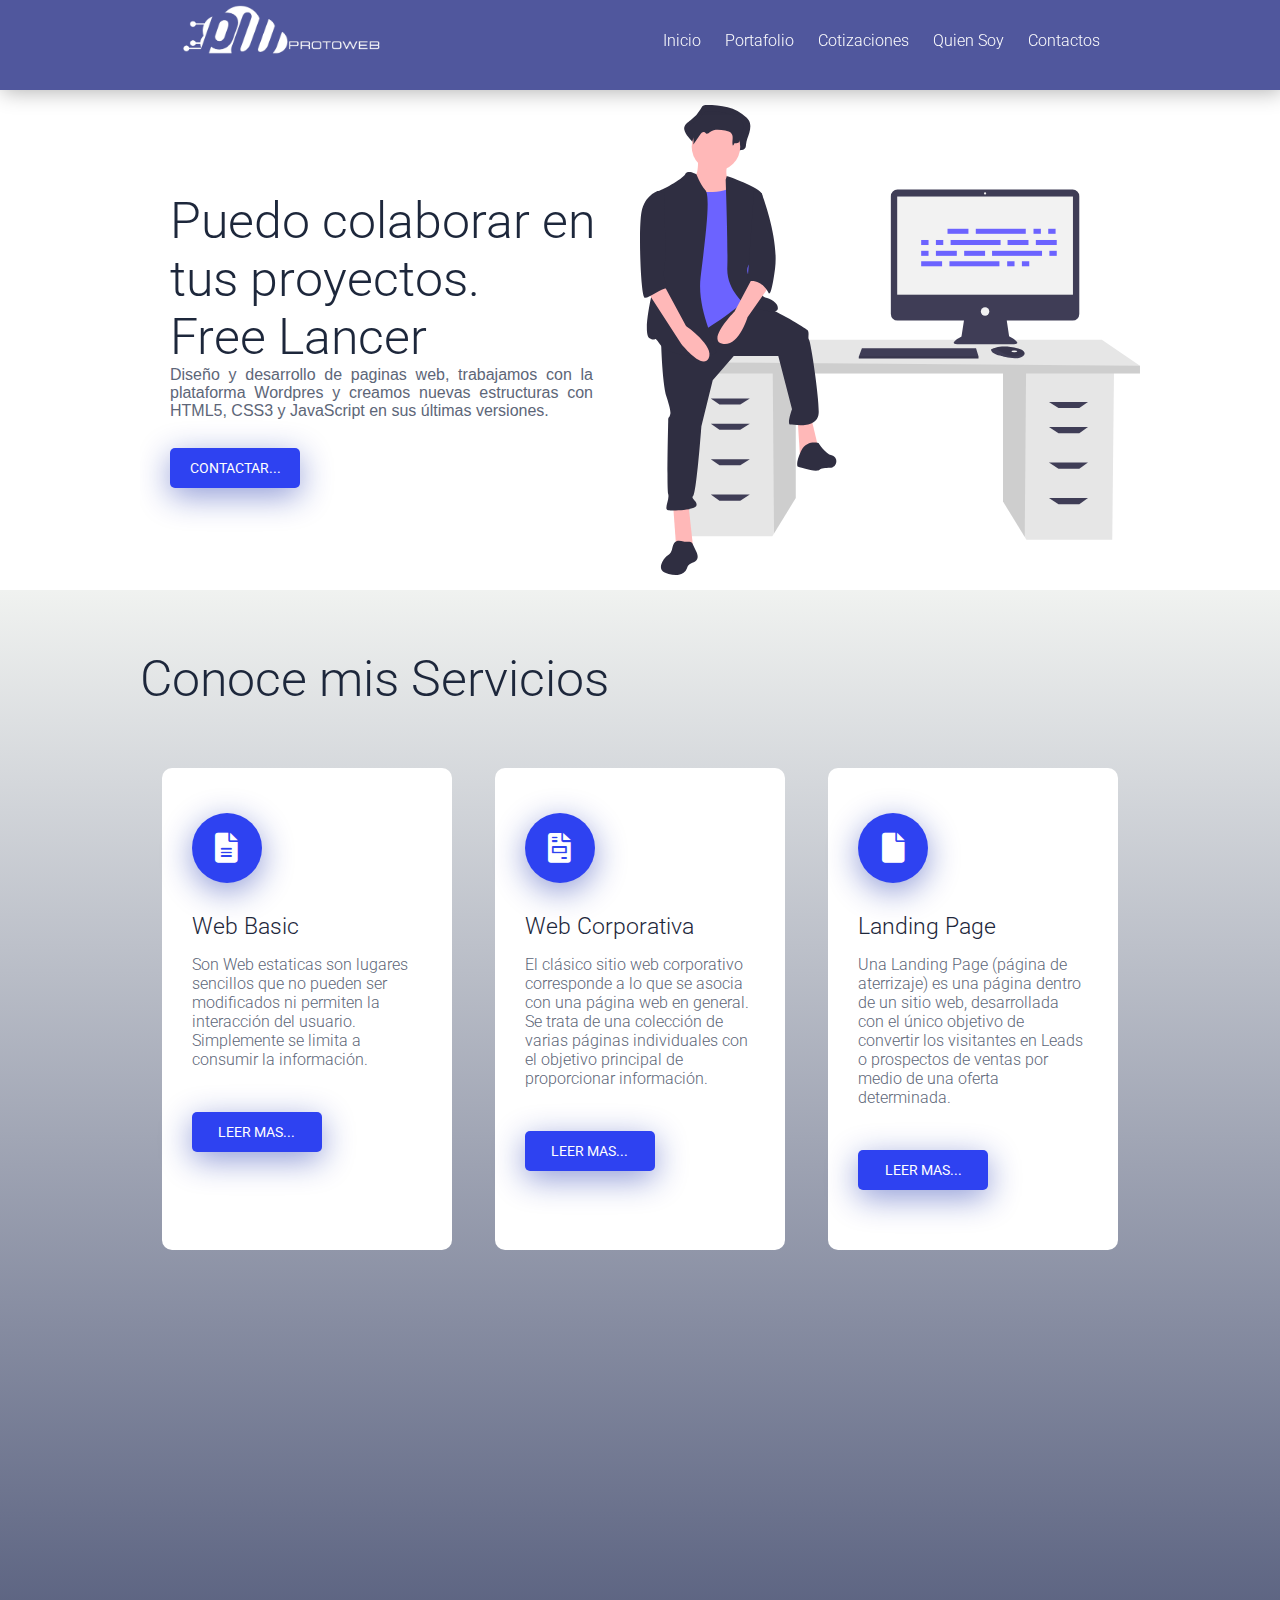
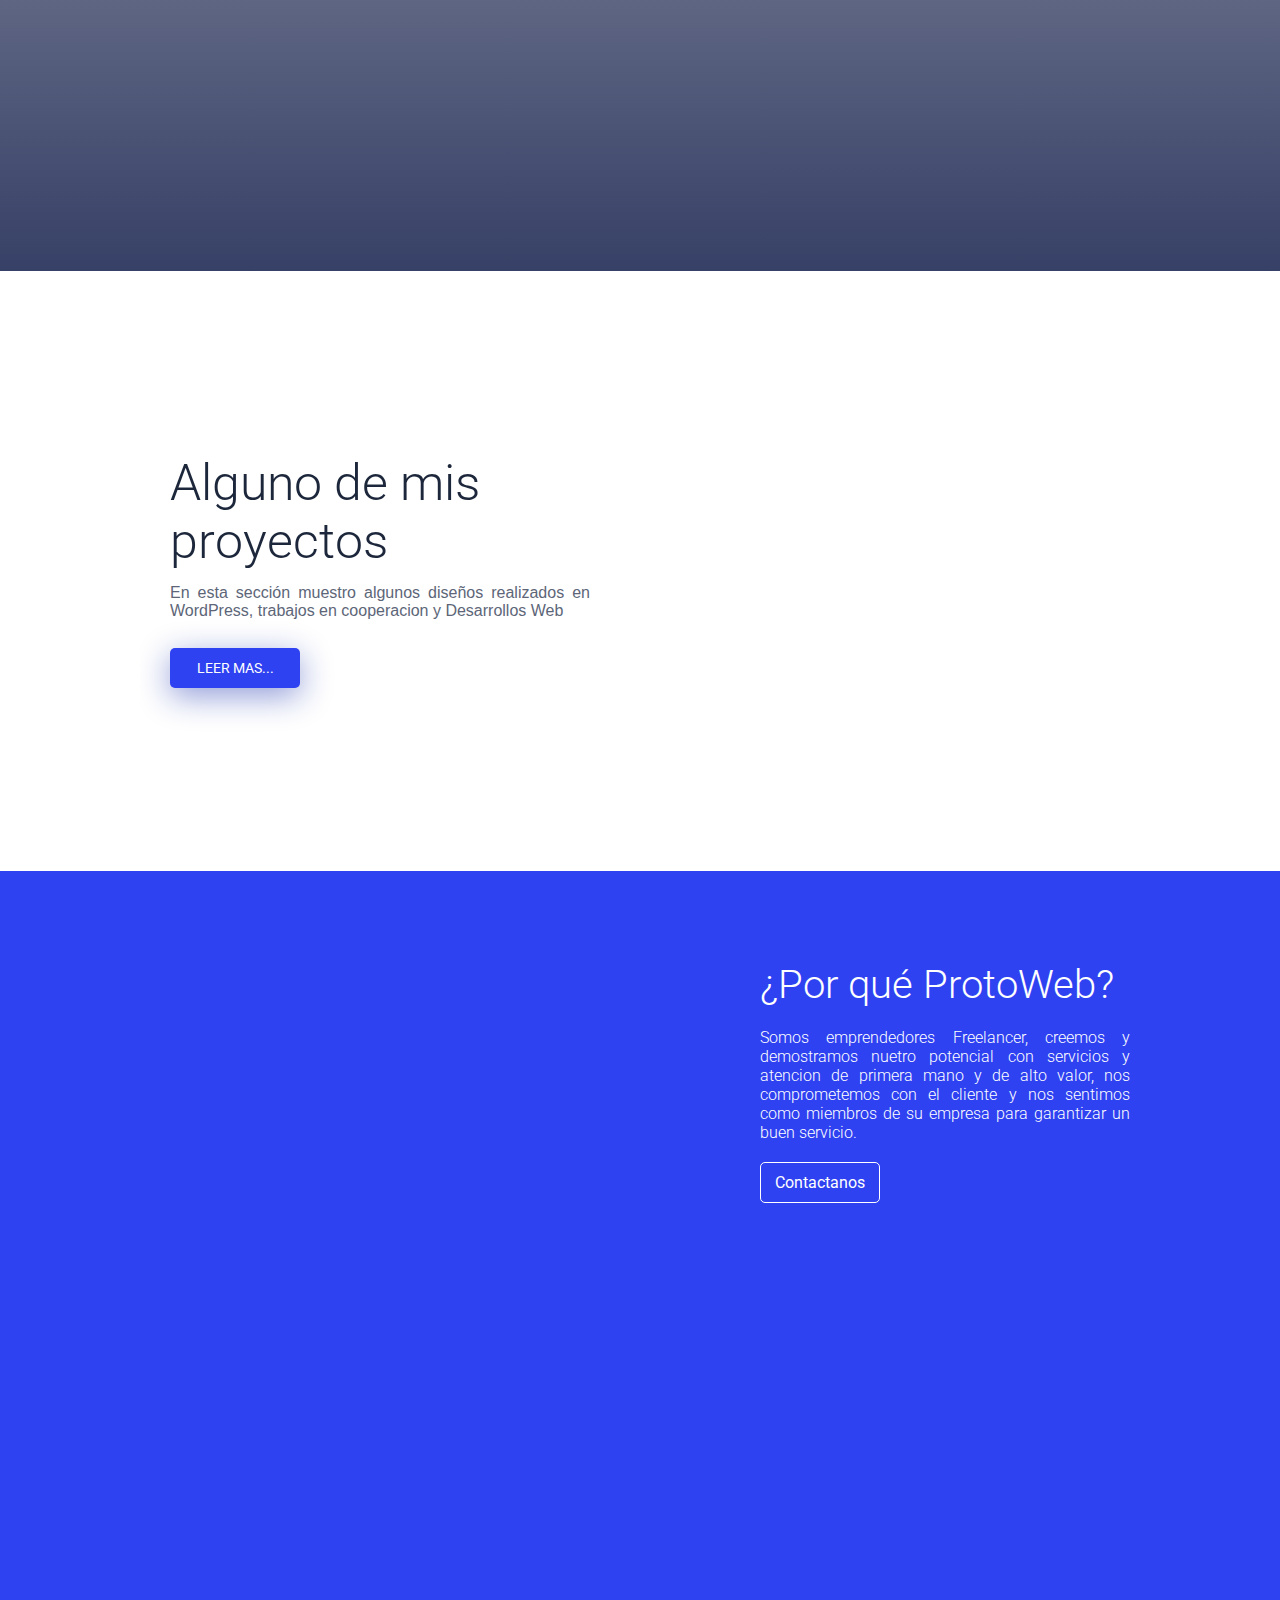
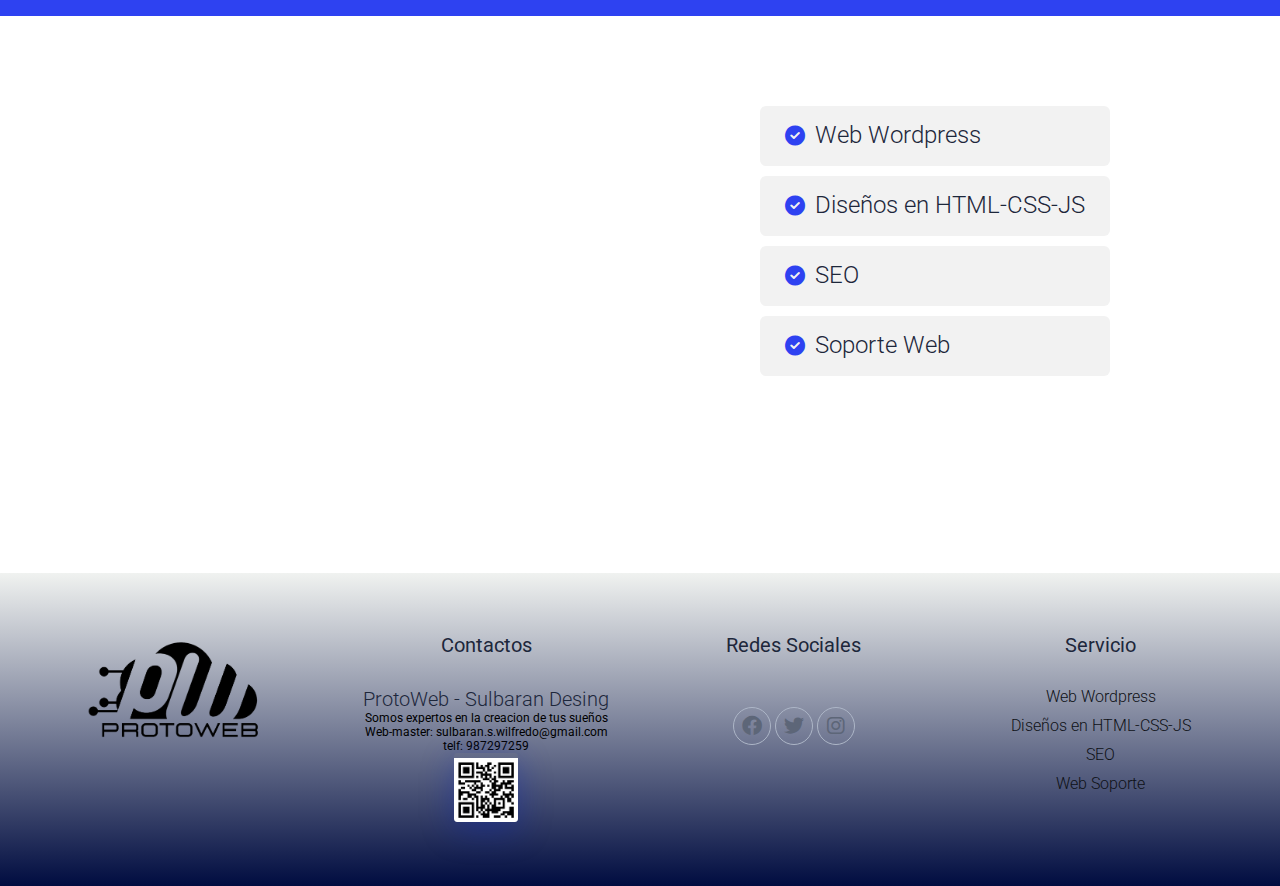
<file: index.html>
<!DOCTYPE html>
<html lang="es">
<head>
    <meta charset="UTF-8">
    <meta http-equiv="X-UA-Compatible" content="IE=edge">
    <meta name="viewport" content="width=device-width, initial-scale=1.0">
    <link rel="stylesheet" href="css/stylos.css">
    <link rel="preconnect" href="https://fonts.googleapis.com">
    <link rel="preconnect" href="https://fonts.gstatic.com" crossorigin>
    <link href="https://fonts.googleapis.com/css2?family=Open+Sans:wght@300;400;700&family=Roboto:wght@100;300;400;700&display=swap" rel="stylesheet">
    <link rel="stylesheet" href="https://cdnjs.cloudflare.com/ajax/libs/font-awesome/6.0.0-beta2/css/all.min.css">
    <link href="https://unpkg.com/aos@2.3.1/dist/aos.css" rel="stylesheet">
    <link rel="shortcut icon" href="img/logo-0.png" type="image/x-icon">
    <title>Sulbaran-Desig</title>
</head>
<body>
<header>
    <nav>
        <section class="contenedor nav">
            <div class="logo">
                <img src="img/Logo-menu.png" alt="">
            </div>
            <div class="enlaces-header">
                <a href="index.html">Inicio</a>
                <a href="Portafolio.html">Portafolio</a>
                <a href="Cotizaciones.html">Cotizaciones</a>
                <a href="Quiensoy.html">Quien Soy</a>
                <a href="Contacto.html">Contactos</a>
             </div>
             <div class="hamburguesa">
                 <img src="img/menu.svg" alt="">
             </div>
        </section>
    </nav>
    <div class="contenedor">
        <section class="contenido-header">
            <section class="texto-header">
                <h1>Puedo colaborar en tus proyectos. <br>Free Lancer </h1>
                <p>Diseño y desarrollo de paginas web, trabajamos con la plataforma Wordpres y creamos nuevas estructuras con HTML5, CSS3 y JavaScript en sus últimas versiones.</p>
                <a href="https://wa.link/ud7v7k " target="_blank" >Contactar...</a>
            </section>
            <img src="img/freelancer.svg" alt="" >
        </section>
    </div>
</header>
<section class="about-service">
    <div class="contenedor1">
        <h2 class="titulo">Conoce mis Servicios</h2>
        <div class="contenedor-articulo">
            <div class="articulo"  data-aos="zoom-in-right" data-aos-duration="3000">
                <i class="fas fa-file-alt"></i>
                <h3>Web Basic</h3>
                <p>Son Web estaticas son lugares sencillos que no pueden ser modificados ni permiten la interacción del usuario. Simplemente se limita a consumir la información.</p>
                <a href="cotizaciones.html #basic" target="_blank">Leer mas...</a>
            </div>
            <div class="articulo"  data-aos="zoom-in-right" data-aos-duration="3000">
                <i class="fas fa-file-invoice"></i>
                <h3>Web Corporativa</h3>
                <p>El clásico sitio web corporativo corresponde a lo que se asocia con una página web en general. Se trata de una colección de varias páginas individuales con el objetivo principal de proporcionar información.</p>
                <a href="cotizaciones.html #corporativa" target="_blank">Leer mas...</a>
            </div>
            <div class="articulo"  data-aos="zoom-in-right" data-aos-duration="3000">
                <i class="fas fa-file"></i>
                <h3>Landing Page</h3>
                <p>Una Landing Page (página de aterrizaje) es una página dentro de un sitio web, desarrollada con el único objetivo de convertir los visitantes en Leads o prospectos de ventas por medio de una oferta determinada.</p>
                <a href="cotizaciones.html #landing" target="_blank">Leer mas...</a>
            </div>
            <div class="articulo"  data-aos="zoom-in-right" data-aos-duration="3000">
                <i class="fas fa-store"></i>
                <h3>Web Ecommerce</h3>
                <p>Es el intercambio de productos o servicios usando redes computacionales, específicamente Internet, mediante el desarrollo de tiendas On-line.</p>
                <a href="cotizaciones.html #tienda" target="_blank">Leer mas...</a>
            </div>
            <div class="articulo"  data-aos="zoom-in-right" data-aos-duration="3000">
                <i class="fas fa-cogs"></i>
                <h3>Soporte Web</h3>
                <p>En nuestros planes de mantenimiento te ofrecemos la posibilidad de labor de actualizaciones de contenidos, actualizaciones de seguridad, cambios de las imágenes, publicar noticias, crear enlaces, cambiar los datos de contacto, etc.</p>
                <a href="cotizaciones.html #soporte" target="_blank">Leer mas...</a>
            </div>
            <div class="articulo" data-aos="zoom-in-right" data-aos-duration="3000" >
                <i class="fas fa-chart-line"></i>
                <h3>SEO</h3>
                <p>Desarrollamos estrategias de optimización de posicionamiento orgánico (SEO) para aumentar la visibilidad y tráfico de calidad a tu sitio web.</p>
                <a href="cotizaciones.html #seo"target="_blank">Leer mas...</a>
            </div>
        </div>
    </div>
</section>
<section class="questions contenedor">
        <section class="texto-questions">
            <h1>Alguno de mis proyectos</h1>
            <p>En esta sección muestro algunos diseños realizados en WordPress, trabajos en cooperacion y Desarrollos Web </p>
            <a href="Portafolio.html" target="blank">Leer mas...</a>
        </section>
        <img src="img/trabajos.svg" alt="" data-aos="zoom-out-right" data-aos-duration="3000">
 </section>
 <section class="results">
     <div class="contenedor1 conten-results">
         <section class="numbers">
             <div class="number" data-aos="flip-left">
                 <h4>Experiencia</h4>
                 <p>Mas de 2 años diseñando paginas Web con diferentes estructuras para diferentes tipos de negocios.</p>

             </div>
             <div class="number" data-aos="flip-left">
                <h4>Compromiso</h4>
                <p>Nos comprometemos a alcanzar los objetivos de su empresa. Creamos sitios seguros, atractivos y funcionales que permitan al cliente sentir satisfaccion y tranquilidad.</p>

            </div>
            <div class="number" data-aos="flip-left">
                <h4>Soporte</h4>
                <p>Trabajamos con software de última tecnología permitiendo que su pagina este optimizada al momento de su entrega, evitando que se generen errores de compatibilidad y funcionamiento.</p>

            </div>
            <div class="number" data-aos="flip-left">
                <h4>Comunicación</h4>
                <p>Nos mantenemos en contacto con nuestros clientes y generamos filiacion, de manera que el cliente se sienta comodo y pueda solicitar nuestros servicios nuevamente.</p>
            </div>
         </section>
         <section class="results-text">
             <h4>¿Por qué ProtoWeb?</h4>
             <p>Somos emprendedores Freelancer, creemos y demostramos nuetro potencial con servicios y atencion de primera mano y de alto valor, nos comprometemos con el cliente y nos sentimos como miembros de su empresa para garantizar un buen servicio.</p>
             <a href="https://wa.link/ud7v7k" target="_blank">Contactanos</a>
         </section>
     </div>
 </section>
 <section class="contenedor1 services">
     <img src="img/servicios1.svg" alt="" data-aos="zoom-out-right" data-aos-duration="3000">
     <div class="box-skills">
        <h4><i class="fas fa-check-circle"></i>Web Wordpress</h4>
        <h4><i class="fas fa-check-circle"></i>Diseños en HTML-CSS-JS</h4>
        <h4><i class="fas fa-check-circle"></i>SEO</h4>
        <h4><i class="fas fa-check-circle"></i>Soporte Web</h4>
        
     </div>
 </section>
 <footer>
     <div class="partfooter">
        <img src="img/logo-protoweb-footer.png" alt="">
     </div>

     

    <div class="partfooter">
        <h4>Contactos</h4>
        <div class="contact-us">
            <h2 class="brand">ProtoWeb - Sulbaran Desing</h2>
            <p>Somos expertos en la creacion de tus sueños</p>
            <p>Web-master: sulbaran.s.wilfredo@gmail.com </p>
            <p>telf: 987297259</p>
            <img src="img/qr.png" alt="">
        </div>
    </div>

    <div class="partfooter">
        <h4>Redes Sociales</h4>
            <div class="social-media">
                <i class="fab fa-facebook"></i>
                <i class="fab fa-twitter"></i>
                <i class="fab fa-instagram"></i>
            </div>
            
    </div>

    <div class="partfooter">
        <h4>Servicio</h4>
        <a href="file:///D:/wilfredo/proyectos%20en%20codigos/proyecto3/Portafolio.html #wordpress">Web Wordpress</a>
        <a href="file:///D:/wilfredo/proyectos%20en%20codigos/proyecto3/Portafolio.html #proyectos">Diseños en HTML-CSS-JS</a>
        <a href="#">SEO</a>
        <a href="#">Web Soporte</a>
    </div>
    
</footer>
    <script src="https://unpkg.com/aos@2.3.1/dist/aos.js"></script>
    <script src="js/main.js"></script>
</body>
</html>
</file>
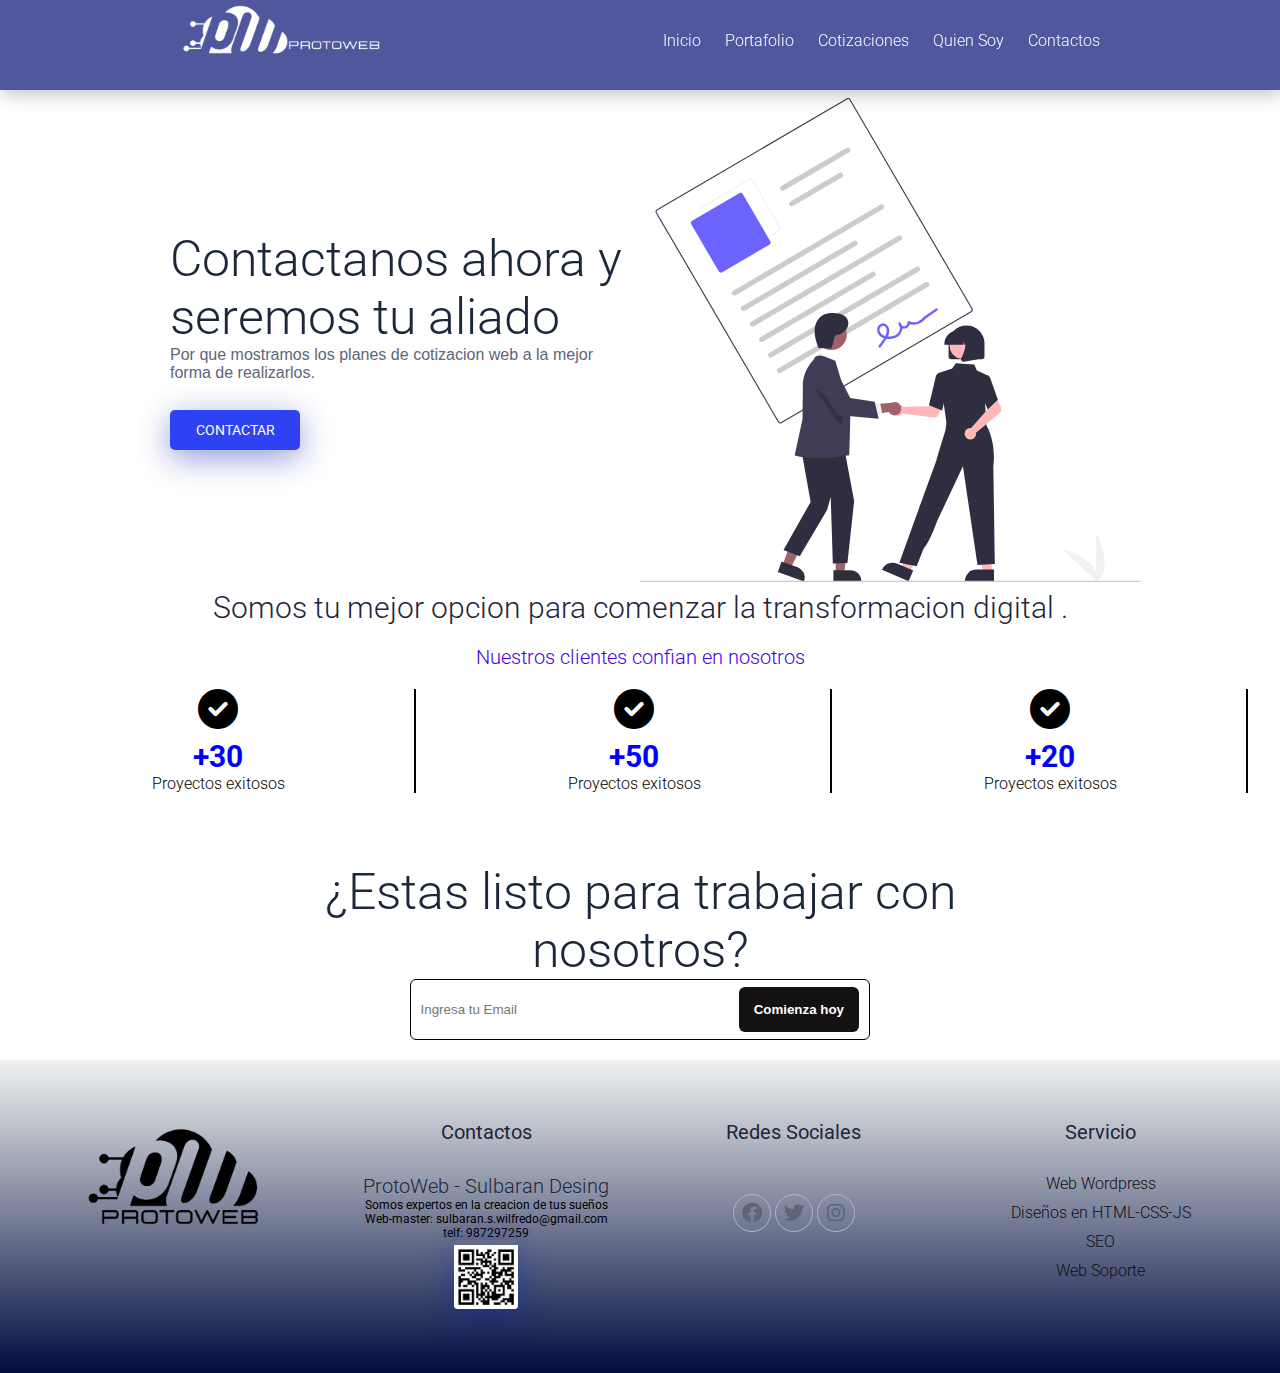
<file: Contacto.html>
<!DOCTYPE html>
<html lang="es">
<head>
    <meta charset="UTF-8">
    <meta http-equiv="X-UA-Compatible" content="IE=edge">
    <meta name="viewport" content="width=device-width, initial-scale=1.0">
    <link rel="stylesheet" href="css/stylos.css">
    <link rel="preconnect" href="https://fonts.googleapis.com">
    <link rel="preconnect" href="https://fonts.gstatic.com" crossorigin>
    <link href="https://fonts.googleapis.com/css2?family=Open+Sans:wght@300;400;700&family=Roboto:wght@100;300;400;700&display=swap" rel="stylesheet">
    <link rel="stylesheet" href="https://cdnjs.cloudflare.com/ajax/libs/font-awesome/6.0.0-beta2/css/all.min.css">
    <link href="https://unpkg.com/aos@2.3.1/dist/aos.css" rel="stylesheet">
    <title>Sulbaran-Desig</title>
</head>
<body>
<header>
    <nav>
        <section class="contenedor nav">
            <div class="logo">
                <img src="img/Logo-menu.png" alt="">
            </div>
            <div class="enlaces-header">
                <a href="index.html">Inicio</a>
                <a href="Portafolio.html">Portafolio</a>
                <a href="Cotizaciones.html">Cotizaciones</a>
                <a href="Quiensoy.html">Quien Soy</a>
                <a href="#">Contactos</a>
             </div>
             <div class="hamburguesa">
                 <img src="img/menu.svg" alt="">
             </div>
        </section>
    </nav>
    <div class="contenedor">
        <section class="contenido-header">
            <section class="texto-header">
                <h1>Contactanos ahora y seremos tu aliado</h1>
                <p>Por que mostramos los planes de cotizacion web a la mejor forma de realizarlos.</p>
                <a href="https://wa.link/ud7v7k " target="_blank">Contactar</a>
            </section>
            <img src="img/contacto.svg" alt="" >
        </section>
    </div>
</header>

<section class="email-contact">
    <h2 class="titulo-contac">Somos tu mejor opcion para comenzar la transformacion digital
    <span class="ponit">.</span></h2>
    <p class="copy_section">Nuestros clientes confian en nosotros</p>

    <div class="check">
        <div class="check_item">
            <i class="fas fa-check-circle" id="check_Icon"></i>
            <div class="check_numbers">
                <p class="check_number">+30</p>
                <p class="check_copy">Proyectos exitosos</p>
            </div>
        </div>
        <div class="check_item">
            <i class="fas fa-check-circle" id="check_Icon"></i>
            <div class="check_numbers">
                <p class="check_number">+50</p>
                <p class="check_copy">Proyectos exitosos</p>
            </div>
        </div>
        <div class="check_item">
            <i class="fas fa-check-circle" id="check_Icon"></i>
            <div class="check_numbers">
                <p class="check_number">+20</p>
                <p class="check_copy">Proyectos exitosos</p>
            </div>
        </div>

      
    </div>
    

    <form class="newletter">
        <h2 class="newletter_titulo">¿Estas listo para trabajar con nosotros?</h2>
        <input type="text" class="newletter_input" placeholder="Ingresa tu Email">
        <input type="submit" class="newletter_submit" value="Comienza hoy">
    </form>

</section>

<footer>
    <div class="partfooter">
       <img src="img/logo-protoweb-footer.png" alt="">
    </div>

    <div class="partfooter">
        <h4>Contactos</h4>
        <div class="contact-us">
            <h2 class="brand">ProtoWeb - Sulbaran Desing</h2>
            <p>Somos expertos en la creacion de tus sueños</p>
            <p>Web-master: sulbaran.s.wilfredo@gmail.com </p>
            <p>telf: 987297259</p>
            <img src="img/qr.png" alt="">
        </div>
    </div>

    <div class="partfooter">
        <h4>Redes Sociales</h4>
            <div class="social-media">
                <i class="fab fa-facebook"></i>
                <i class="fab fa-twitter"></i>
                <i class="fab fa-instagram"></i>
            </div>
            
    </div>


    <div class="partfooter">
        <h4>Servicio</h4>
        <a href="#">Web Wordpress</a>
        <a href="#">Diseños en HTML-CSS-JS</a>
        <a href="#">SEO</a>
        <a href="#">Web Soporte</a>
    </div>
    
</footer>
    <script src="https://unpkg.com/aos@2.3.1/dist/aos.js"></script>
    <script src="js/main.js"></script>
</body>
</html>
</file>
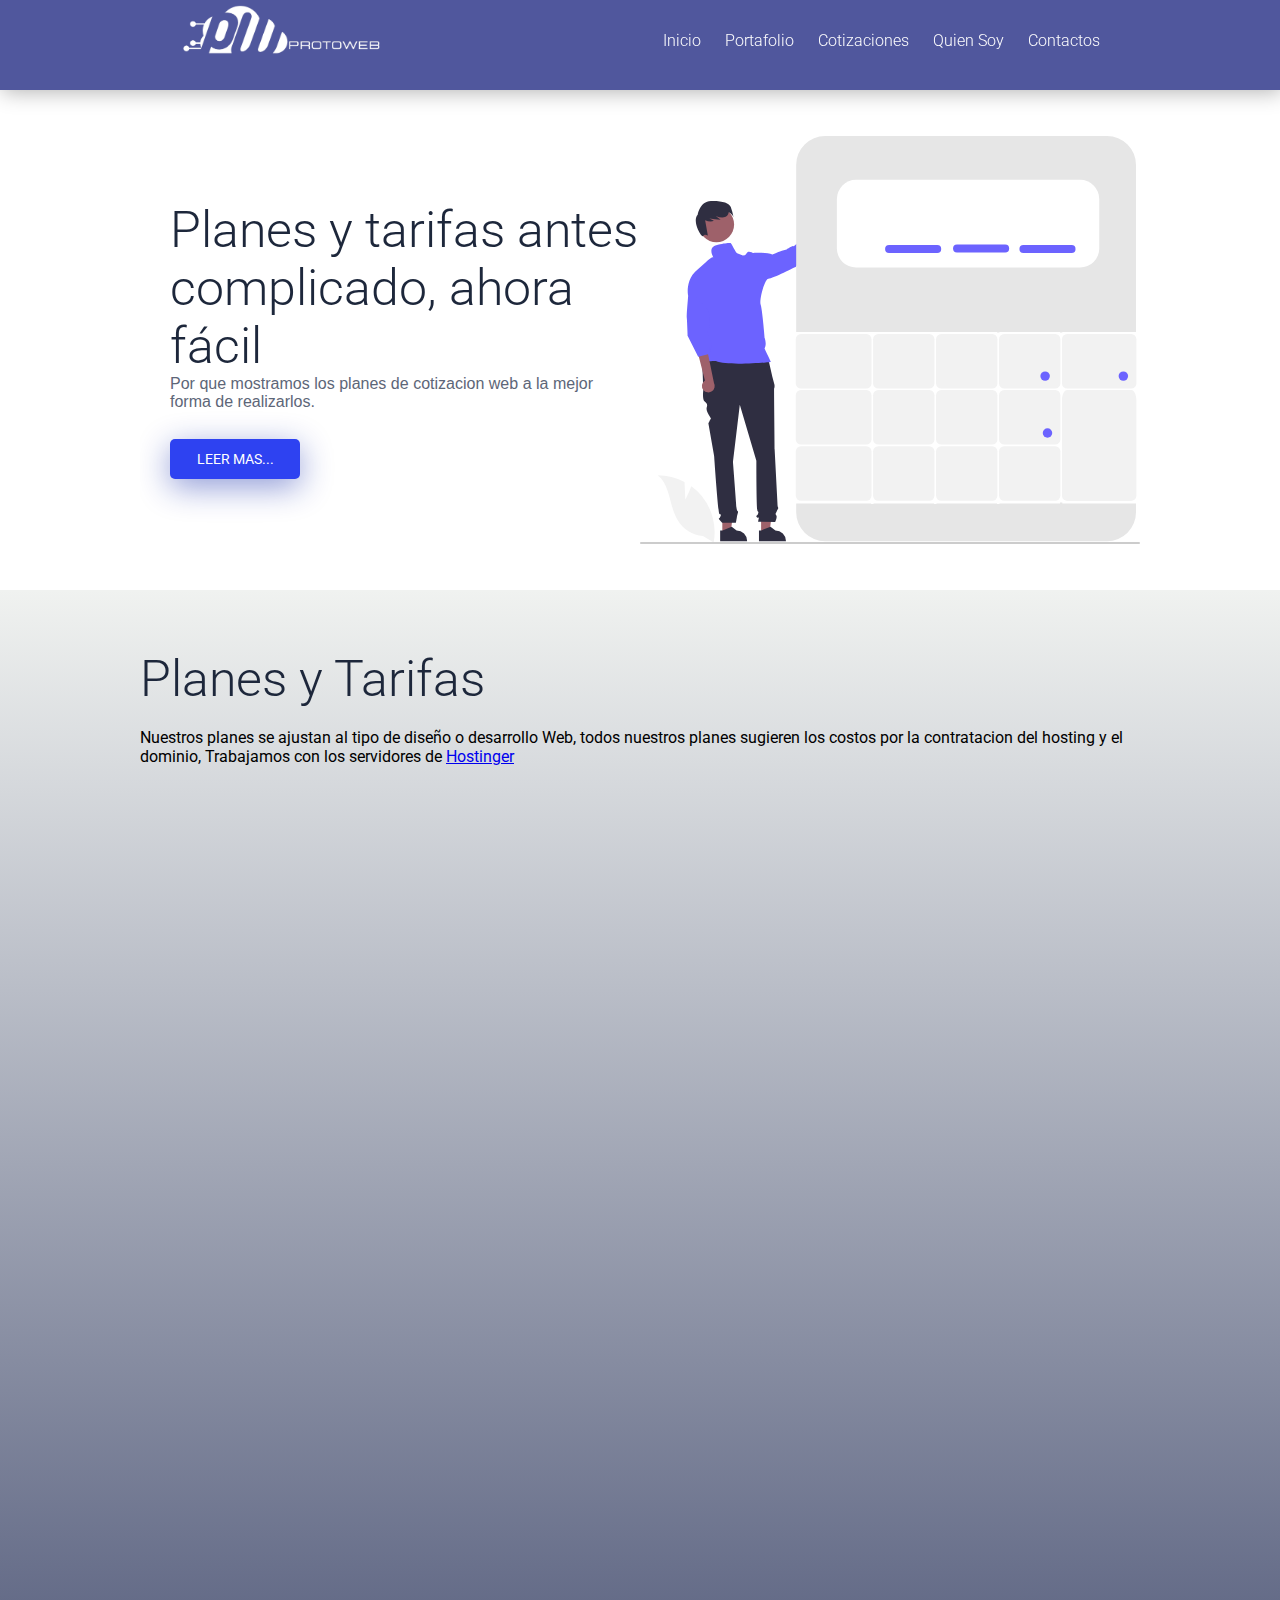
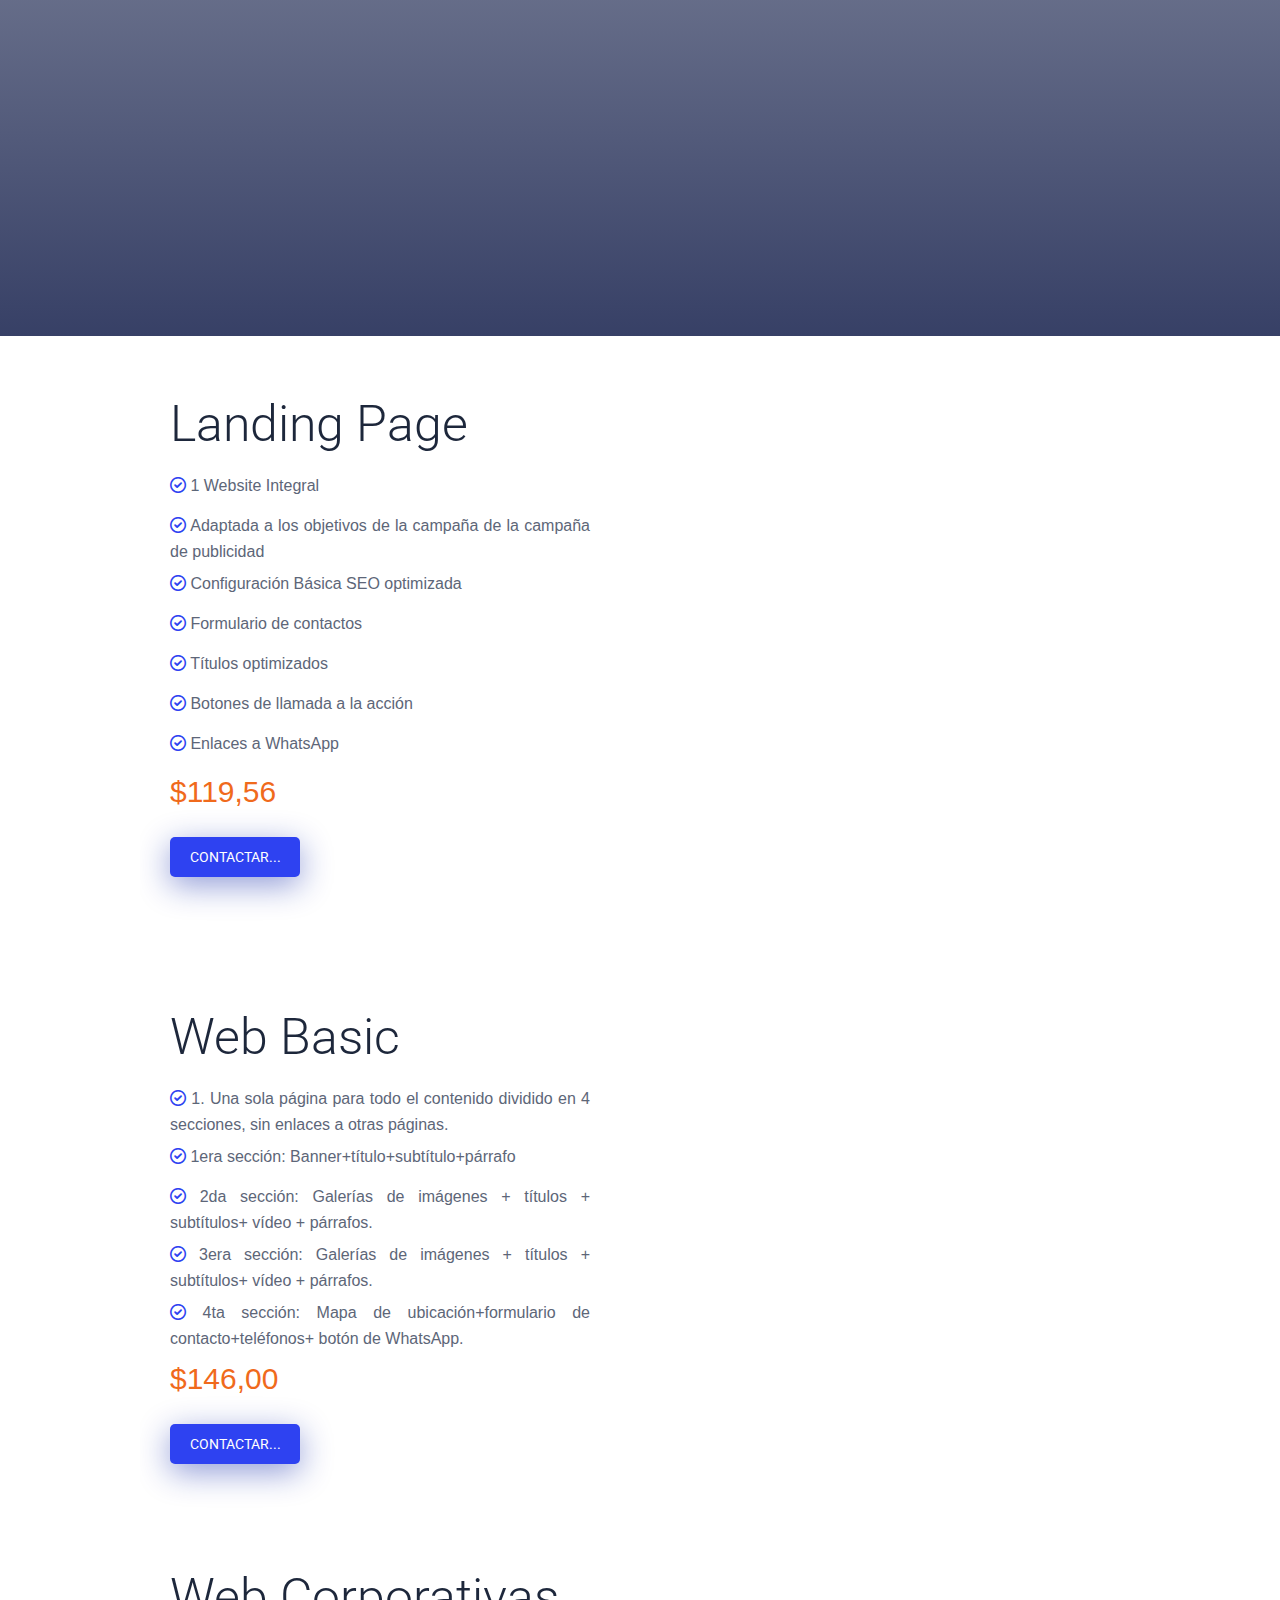
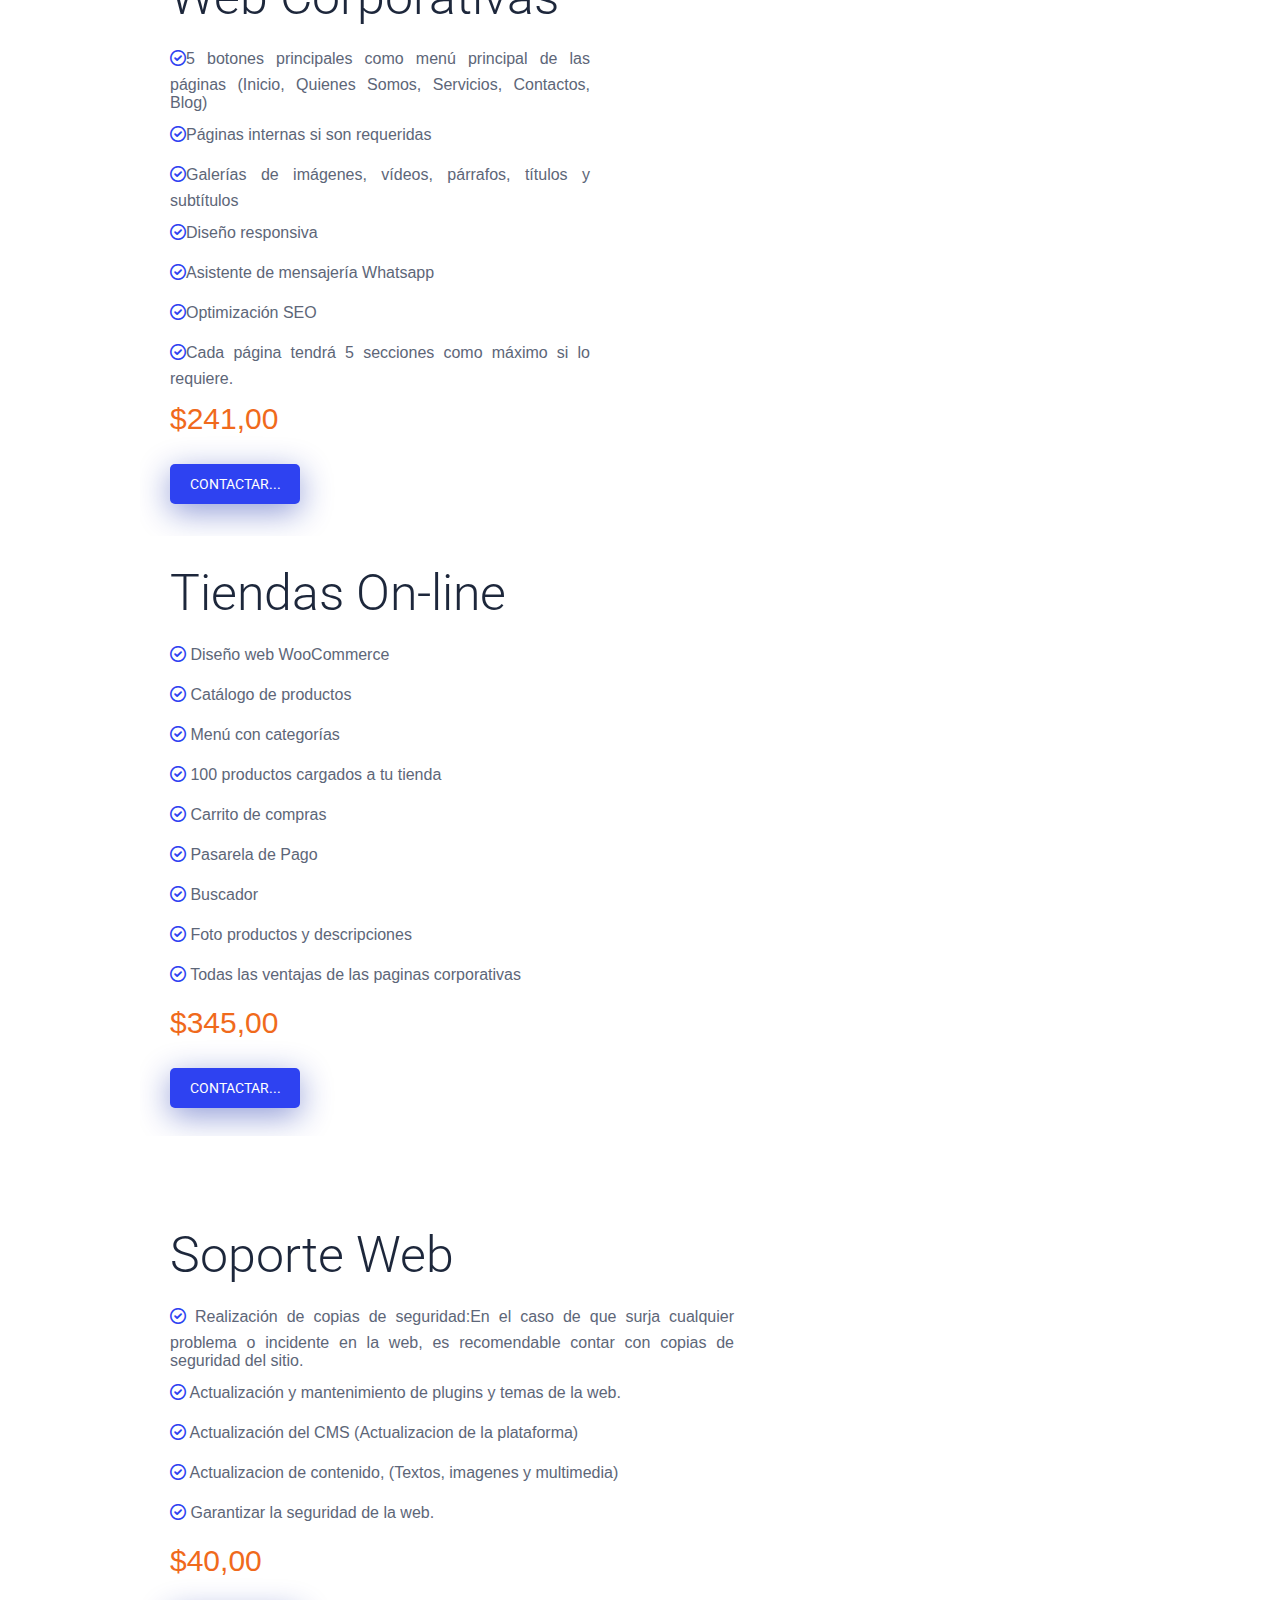
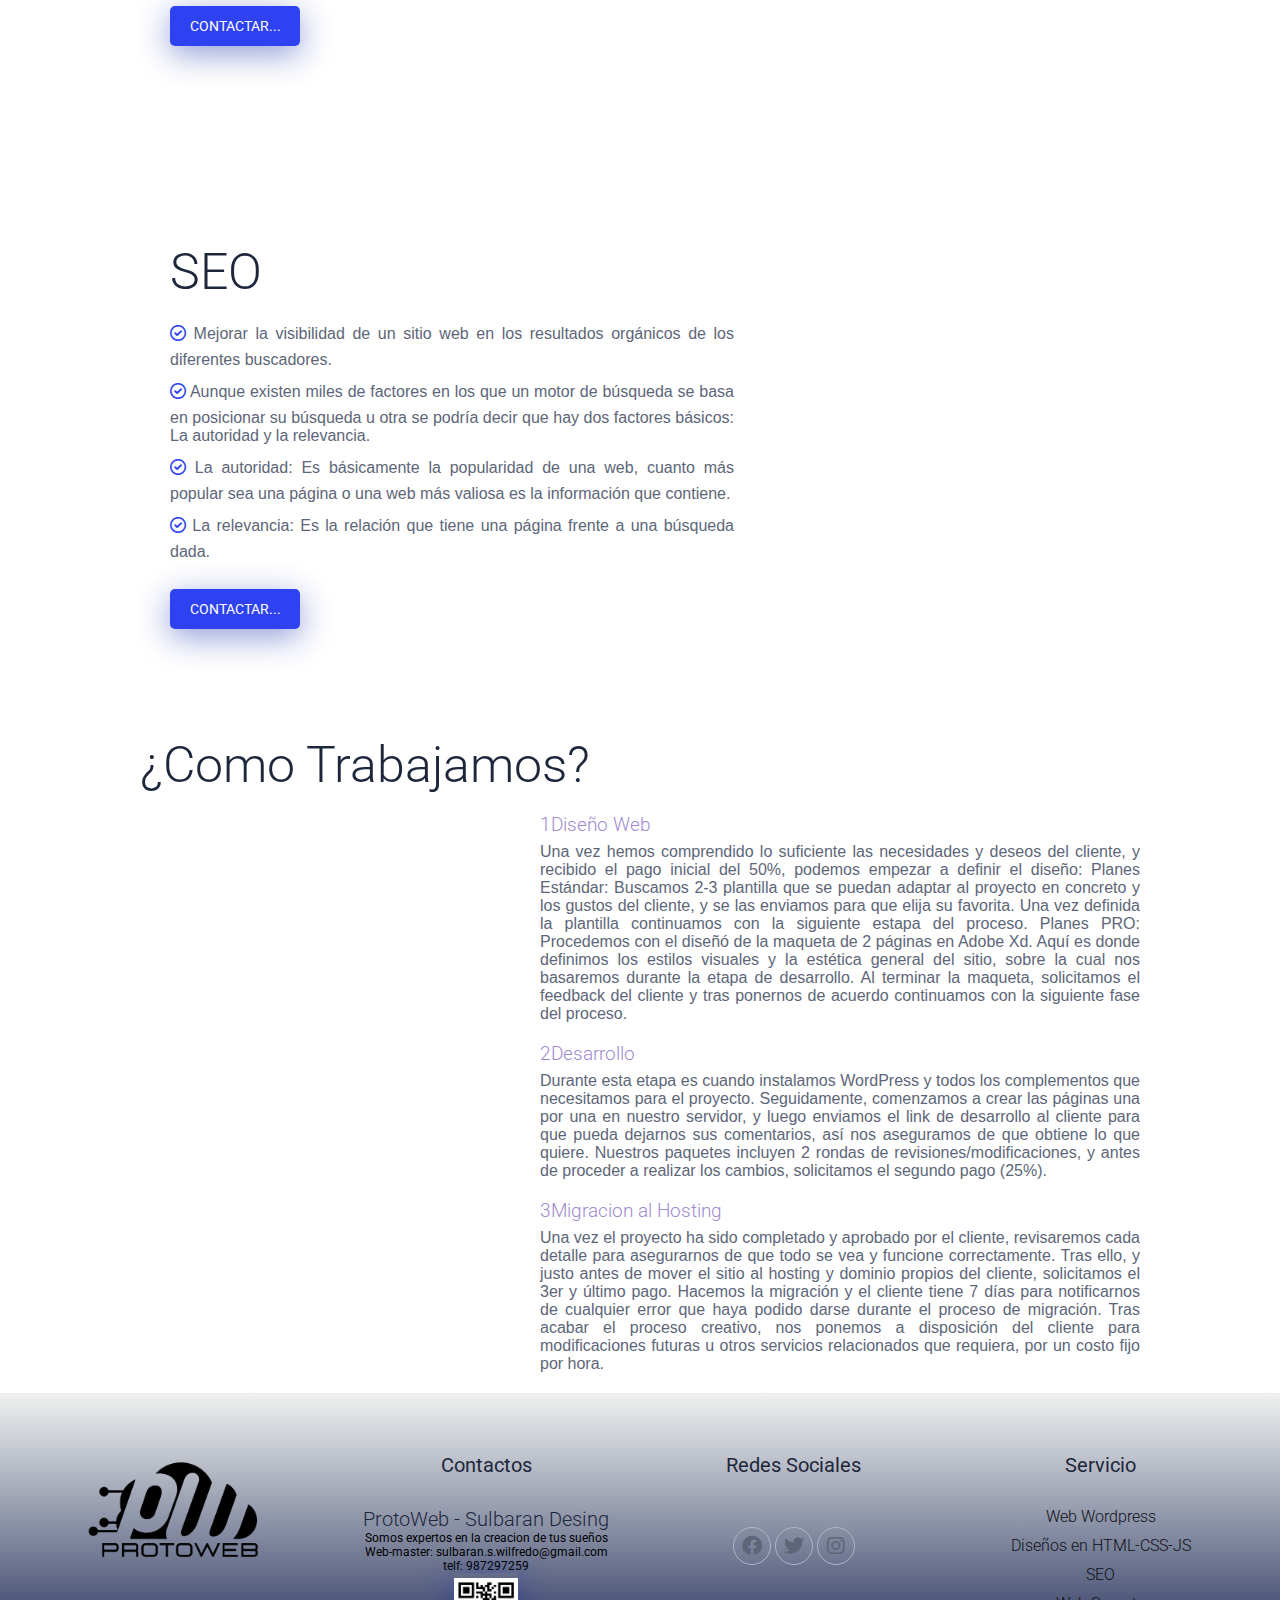
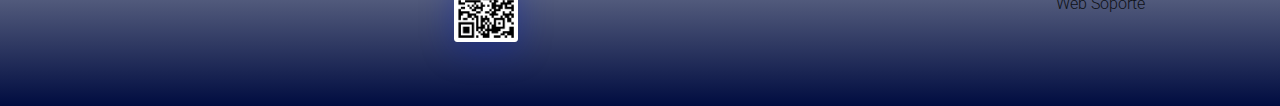
<file: Cotizaciones.html>
<!DOCTYPE html>
<html lang="en">
<head>
    <meta charset="UTF-8">
    <meta http-equiv="X-UA-Compatible" content="IE=edge">
    <meta name="viewport" content="width=device-width, initial-scale=1.0">
    <link rel="stylesheet" href="css/stylos.css">
    <link rel="preconnect" href="https://fonts.googleapis.com">
    <link rel="preconnect" href="https://fonts.gstatic.com" crossorigin>
    <link href="https://fonts.googleapis.com/css2?family=Open+Sans:wght@300;400;700&family=Roboto:wght@100;300;400;700&display=swap" rel="stylesheet">
    <link rel="stylesheet" href="https://cdnjs.cloudflare.com/ajax/libs/font-awesome/6.0.0-beta2/css/all.min.css">
    <link href="https://unpkg.com/aos@2.3.1/dist/aos.css" rel="stylesheet">
    <title>Sulbaran-Desig</title>
</head>
<body>
<header>
    <nav>
        <section class="contenedor nav">
            <div class="logo">
                <img src="img/Logo-menu.png" alt="">
            </div>
            <div class="enlaces-header">
                <a href="index.html">Inicio</a>
                <a href="Portafolio.html">Portafolio</a>
                <a href="Cotizaciones.html">Cotizaciones</a>
                <a href="Quiensoy.html">Quien Soy</a>
                <a href="Contacto.html">Contactos</a>
             </div>
             <div class="hamburguesa">
                 <img src="img/menu.svg" alt="">
             </div>
        </section>
    </nav>
    <div class="contenedor">
        <section class="contenido-header">
            <section class="texto-header">
                <h1>Planes y tarifas antes complicado, ahora fácil</h1>
                <p>Por que mostramos los planes de cotizacion web a la mejor forma de realizarlos.</p>
                <a href="#servicio">Leer mas...</a>
            </section>
            <img src="img/cotizacion.svg" alt="" >
        </section>
    </div>
</header>
<section class="about-service">
    <div class="contenedor1" id="planes">
        <h2 class="titulo">Planes y Tarifas</h2>
        <p>Nuestros planes se ajustan al tipo de diseño o desarrollo Web, todos nuestros planes sugieren los costos por la contratacion del hosting y el dominio, Trabajamos con los servidores de <a href="https://www.hostinger.com/">Hostinger</a></p>
        <div class="contenedor-articulo">
            <div class="articulo"  data-aos="zoom-in-right" data-aos-duration="3000">
                <i class="fas fa-file"></i>
                <h3>Landing page <i class="fab fa-wordpress"></i></h3>
                <p class="art-conten">Construiremos un sitio web desde una plantilla de WordPress, basado en las indicaciones del cliente y las pautas de la marca</p>
                <p class="costo-basic">$119,56</p>
                <a href="#landing">Leer mas...</a>
            </div>
            <div class="articulo"  data-aos="zoom-in-right" data-aos-duration="3000">
                <i class="fas fa-file-alt"></i>
                <h3>Web Basic <i class="fab fa-wordpress"></i></h3>
                <ul class="list-basic">
                    <p>
                        Construiremos un sitio web desde cero con WordPress, basado en tus requisitos para una máxima satisfacción
                    </p>
                </ul>
                <p class="costo-basic">$146,00</p>
                <a href="#basic">Leer mas...</a>
            </div>
            <div class="articulo"  data-aos="zoom-in-right" data-aos-duration="3000">
                <i class="fas fa-file-invoice"></i>
                <h3>Corporativas <i class="fab fa-wordpress"></i></h3>
                <ul class="list-basic">
                    <p>
                        Construiremos un sitio web desde cero con WordPress, basado en tus requisitos para una máxima satisfacción
                    </p>
                </ul>
                <p class="costo-basic">$241,00</p>
                <a href="#corporativa">Leer mas...</a>
            </div>
            <div class="articulo"  data-aos="zoom-in-right" data-aos-duration="3000">
                <i class="fas fa-store"></i>
                <h3>Tiendas On-line <i class="fab fa-wordpress"></i></h3>
                <ul class="list-basic">
                    <p>
                        Construiremos una tienda virtual desde una plantilla de WordPress, basado en las indicaciones del cliente y las pautas de la marca
                    </p>
                </ul>
                <p class="costo-basic">$345,00</p>
                <a href="#tienda">Leer mas...</a>
            </div>
            <div class="articulo"  data-aos="zoom-in-right" data-aos-duration="3000">
                <i class="fas fa-cogs"></i>
                <h3>Soporte Web <i class="fab fa-wordpress"></i></h3>
                <ul class="list-basic">
                    <li>Revisión de funcionalidades de todo el sitio web.</li>
                    <li>Realización de copias de seguridad:En el caso de que surja cualquier problema o incidente en la web es recomendable contar con copias de seguridad del sitio.</li>
                </ul>
                <p class="costo-basic">$40,00</p>
                <a href="#">Leer mas...</a>
            </div>
            <div class="articulo"  data-aos="zoom-in-right" data-aos-duration="3000">
                <i class="fas fa-chart-line"></i>
                <h3>SEO <i class="fab fa-wordpress"></i></h3>
                <ul class="list-basic">
                    <li>Posicionamiento Orgánico. Trabajará para posicionar la página lo más arriba posible dentro de la zona de búsqueda estándar.</li>
                </ul>
                <p class="costo-basic"></p>
                <a href="#">Leer mas...</a>
            </div>
        </div>
    </div>  
         
</section>

<!--datalles de costos-->

<section class="questions contenedor" id="landing">
    <section class="texto-questions">
        <h2 >Landing Page</h2>
        <ul class="list-basic">
            <p><i class="far fa-check-circle"></i> 1 Website Integral</p>
            <p><i class="far fa-check-circle"></i> Adaptada a los objetivos de la campaña de la campaña de publicidad</p>
            <p><i class="far fa-check-circle"></i> Configuración Básica SEO optimizada</p>
            <p><i class="far fa-check-circle"></i> Formulario de contactos</p>
            <p><i class="far fa-check-circle"></i> Títulos optimizados</p>
            <p><i class="far fa-check-circle"></i> Botones de llamada a la acción</p>
            <p><i class="far fa-check-circle"></i> Enlaces a WhatsApp</p>
            <p class="costo-basic">$119,56</p>
        </ul>
        <a href="https://wa.link/ud7v7k " target="_blank" >Contactar...</a>
    </section>
    <img src="img/trabajos.svg" alt="" data-aos="zoom-out-right" data-aos-duration="3000">
</section>

<section class="questions contenedor" id="basic">
    <section class="texto-questions">
        <h2 >Web Basic</h2>
        <ul class="list-basic">
            <p><i class="far fa-check-circle"></i> 1. Una sola página para todo el contenido dividido en 4 secciones, sin enlaces a otras páginas.</p>
            <p><i class="far fa-check-circle"></i> 1era sección: Banner+título+subtítulo+párrafo </p>
            <p><i class="far fa-check-circle"></i> 2da sección: Galerías de imágenes + títulos + subtítulos+ vídeo + párrafos.</p>
            <p><i class="far fa-check-circle"></i> 3era sección: Galerías de imágenes + títulos + subtítulos+ vídeo + párrafos.</p>
            <p><i class="far fa-check-circle"></i> 4ta sección: Mapa de ubicación+formulario de contacto+teléfonos+ botón de WhatsApp.</p>
            <p class="costo-basic">$146,00</p>
       </ul>
       <a href="https://wa.link/ud7v7k " target="_blank" >Contactar...</a>
    </section>
    <img src="img/trabajos.svg" alt="" data-aos="zoom-out-right" data-aos-duration="3000">
</section>

    <section class="questions contenedor" id="corporativa">
        <section class="texto-questions">
            <h2 >Web Corporativas</h2>
            <ul class="list-basic">
                <p><i class="far fa-check-circle"></i>5 botones principales como menú principal de las páginas (Inicio, Quienes Somos, Servicios, Contactos, Blog)</p>
                <p><i class="far fa-check-circle"></i>Páginas internas si son requeridas</p> 
                <p><i class="far fa-check-circle"></i>Galerías de imágenes, vídeos, párrafos, títulos y subtítulos</p>
                <p><i class="far fa-check-circle"></i>Diseño responsiva</p>
                <p><i class="far fa-check-circle"></i>Asistente de mensajería Whatsapp</p>
                <p><i class="far fa-check-circle"></i>Optimización SEO</p>
                <p><i class="far fa-check-circle"></i>Cada página tendrá 5 secciones como máximo si lo requiere.</p>
                <p class="costo-basic">$241,00</p>
            </ul>
            <a href="https://wa.link/ud7v7k " target="_blank" >Contactar...</a>
        </section>
        <img src="img/trabajos.svg" alt="" data-aos="zoom-out-right" data-aos-duration="3000">
    </section>

        <section class="questions contenedor" id="tienda">
            <section class="texto-questions">
                <h2 >Tiendas On-line</h2>
                <ul class="list-basic">
                    <p><i class="far fa-check-circle"></i> Diseño web WooCommerce</p>
                    <p><i class="far fa-check-circle"></i> Catálogo de productos</p>
                    <p><i class="far fa-check-circle"></i> Menú con categorías</p>
                    <p><i class="far fa-check-circle"></i> 100 productos cargados a tu tienda</p>
                    <p><i class="far fa-check-circle"></i> Carrito de compras</p>
                    <p><i class="far fa-check-circle"></i> Pasarela de Pago</p>
                    <p><i class="far fa-check-circle"></i> Buscador</p>
                    <p><i class="far fa-check-circle"></i> Foto productos y descripciones</p>
                    <p><i class="far fa-check-circle"></i> Todas las ventajas de las paginas corporativas</p>
                    <p class="costo-basic">$345,00</p>
                </ul>
                <a href="https://wa.link/ud7v7k " target="_blank" >Contactar...</a>
            </section>
            <img src="img/trabajos.svg" alt="" data-aos="zoom-out-right" data-aos-duration="3000">
        </section>

        <section class="questions contenedor" id="soporte">
            <section class="texto-questions">
                <h2 >Soporte Web</h2>
                <ul class="list-basic">
                    <p><i class="far fa-check-circle"></i> Realización de copias de seguridad:En el caso de que
                        surja cualquier problema o incidente en la web, es recomendable contar con copias de seguridad del sitio.</p>
                    <p><i class="far fa-check-circle"></i> Actualización y mantenimiento de plugins y temas de la web.</p>
                    <p><i class="far fa-check-circle"></i> Actualización del CMS (Actualizacion de la plataforma)</p>
                    <p><i class="far fa-check-circle"></i> Actualizacion de contenido, (Textos, imagenes y multimedia)</p>
                    <p><i class="far fa-check-circle"></i> Garantizar la seguridad de la web.</p>
                    <p class="costo-basic">$40,00</p>
                    
                </ul>
                <a href="https://wa.link/ud7v7k " target="_blank" >Contactar...</a>
            </section>
            <img src="img/soporte.svg" alt="" data-aos="zoom-out-right" data-aos-duration="3000">

        </section>

        <section class="questions contenedor" id="seo">
            <section class="texto-questions">
                <h2 >SEO</h2>
                <ul class="list-basic">
                    <p><i class="far fa-check-circle"></i> Mejorar la visibilidad de un sitio web en los resultados orgánicos de los diferentes buscadores.</p>
                    <p><i class="far fa-check-circle"></i> Aunque existen miles de factores en los que un motor de búsqueda se basa en posicionar su búsqueda u otra se podría decir que hay dos factores básicos: La autoridad y la relevancia.</p>
                    <p><i class="far fa-check-circle"></i> La autoridad: Es básicamente la popularidad de una web, cuanto más popular sea una página o una web más valiosa es la información que contiene.</p>
                    <p><i class="far fa-check-circle"></i> La relevancia: Es la relación que tiene una página frente a una búsqueda dada.</p>
                                      
                </ul>
                <a href="https://wa.link/ud7v7k " target="_blank" >Contactar...</a>
            </section>
            <img src="img/SEO_Flatline.svg" alt="" data-aos="zoom-out-right" data-aos-duration="3000">

        </section>

        <section class="contenedor" id="servicio">
            <h2>¿Como Trabajamos?</h2>
            <div class="contenedor-servicio">
                <img src="img/work.svg" alt="" data-aos="zoom-out-right" data-aos-duration="3000">
                <div class="checklist-servicio">
                    <div class="service">
                        <h3 class="n-service"><span class="number">1</span>Diseño Web</h3>
                        <p>Una vez hemos comprendido lo suficiente las necesidades y
                            deseos del cliente, y recibido el pago inicial del 50%, podemos
                            empezar a definir el diseño:
                            Planes Estándar: Buscamos 2-3 plantilla que se puedan adaptar
                            al proyecto en concreto y los gustos del cliente, y se las enviamos
                            para que elija su favorita. Una vez definida la plantilla
                            continuamos con la siguiente estapa del proceso.
                            Planes PRO: Procedemos con el diseñó de la maqueta de 2
                            páginas en Adobe Xd. Aquí es donde definimos los estilos
                            visuales y la estética general del sitio, sobre la cual nos
                            basaremos durante la etapa de desarrollo.
                            Al terminar la maqueta, solicitamos el feedback del cliente y tras
                            ponernos de acuerdo continuamos con la siguiente fase del
                            proceso.
                            </p>
                    </div>
                <div class="chechlist-servicio">
                    <div class="service">
                        <h3 class="n-service"><span class="number">2</span>Desarrollo</h3>
                        <p>Durante esta etapa es cuando instalamos WordPress y todos los
                            complementos que necesitamos para el proyecto.
                            Seguidamente, comenzamos a crear las páginas una por una en
                            nuestro servidor, y luego enviamos el link de desarrollo al cliente
                            para que pueda dejarnos sus comentarios, así nos aseguramos
                            de que obtiene lo que quiere. Nuestros paquetes incluyen 2
                            rondas de revisiones/modificaciones, y antes de proceder a
                            realizar los cambios, solicitamos el segundo pago (25%).</p>
                    </div>
                <div class="chechlist-servicio">
                    <div class="service">
                        <h3 class="n-service"><span class="number">3</span>Migracion al Hosting</h3>
                        <p>Una vez el proyecto ha sido completado y aprobado por el
                            cliente, revisaremos cada detalle para asegurarnos de que todo
                            se vea y funcione correctamente. Tras ello, y justo antes de mover
                            el sitio al hosting y dominio propios del cliente, solicitamos el 3er y
                            último pago. Hacemos la migración y el cliente tiene 7 días para
                            notificarnos de cualquier error que haya podido darse durante el
                            proceso de migración.
                            Tras acabar el proceso creativo, nos ponemos a disposición del
                            cliente para modificaciones futuras u otros servicios relacionados
                            que requiera, por un costo fijo por hora.</p>
                    </div>

                    

                </div>
            </div>
        </section>
    



<footer>
    <div class="partfooter">
       <img src="img/logo-protoweb-footer.png" alt="">
    </div>

    <div class="partfooter">
        <h4>Contactos</h4>
        <div class="contact-us">
            <h2 class="brand">ProtoWeb - Sulbaran Desing</h2>
            <p>Somos expertos en la creacion de tus sueños</p>
            <p>Web-master: sulbaran.s.wilfredo@gmail.com </p>
            <p>telf: 987297259</p>
            <img src="img/qr.png" alt="">
        </div>
    </div>

    <div class="partfooter">
        <h4>Redes Sociales</h4>
            <div class="social-media">
                <i class="fab fa-facebook"></i>
                <i class="fab fa-twitter"></i>
                <i class="fab fa-instagram"></i>
            </div>
            
    </div>


    <div class="partfooter">
        <h4>Servicio</h4>
        <a href="#">Web Wordpress</a>
        <a href="#">Diseños en HTML-CSS-JS</a>
        <a href="#">SEO</a>
        <a href="#">Web Soporte</a>
    </div>
    
</footer>
    <script src="https://unpkg.com/aos@2.3.1/dist/aos.js"></script>
    <script src="js/main.js"></script>
</body>
</html>
</file>
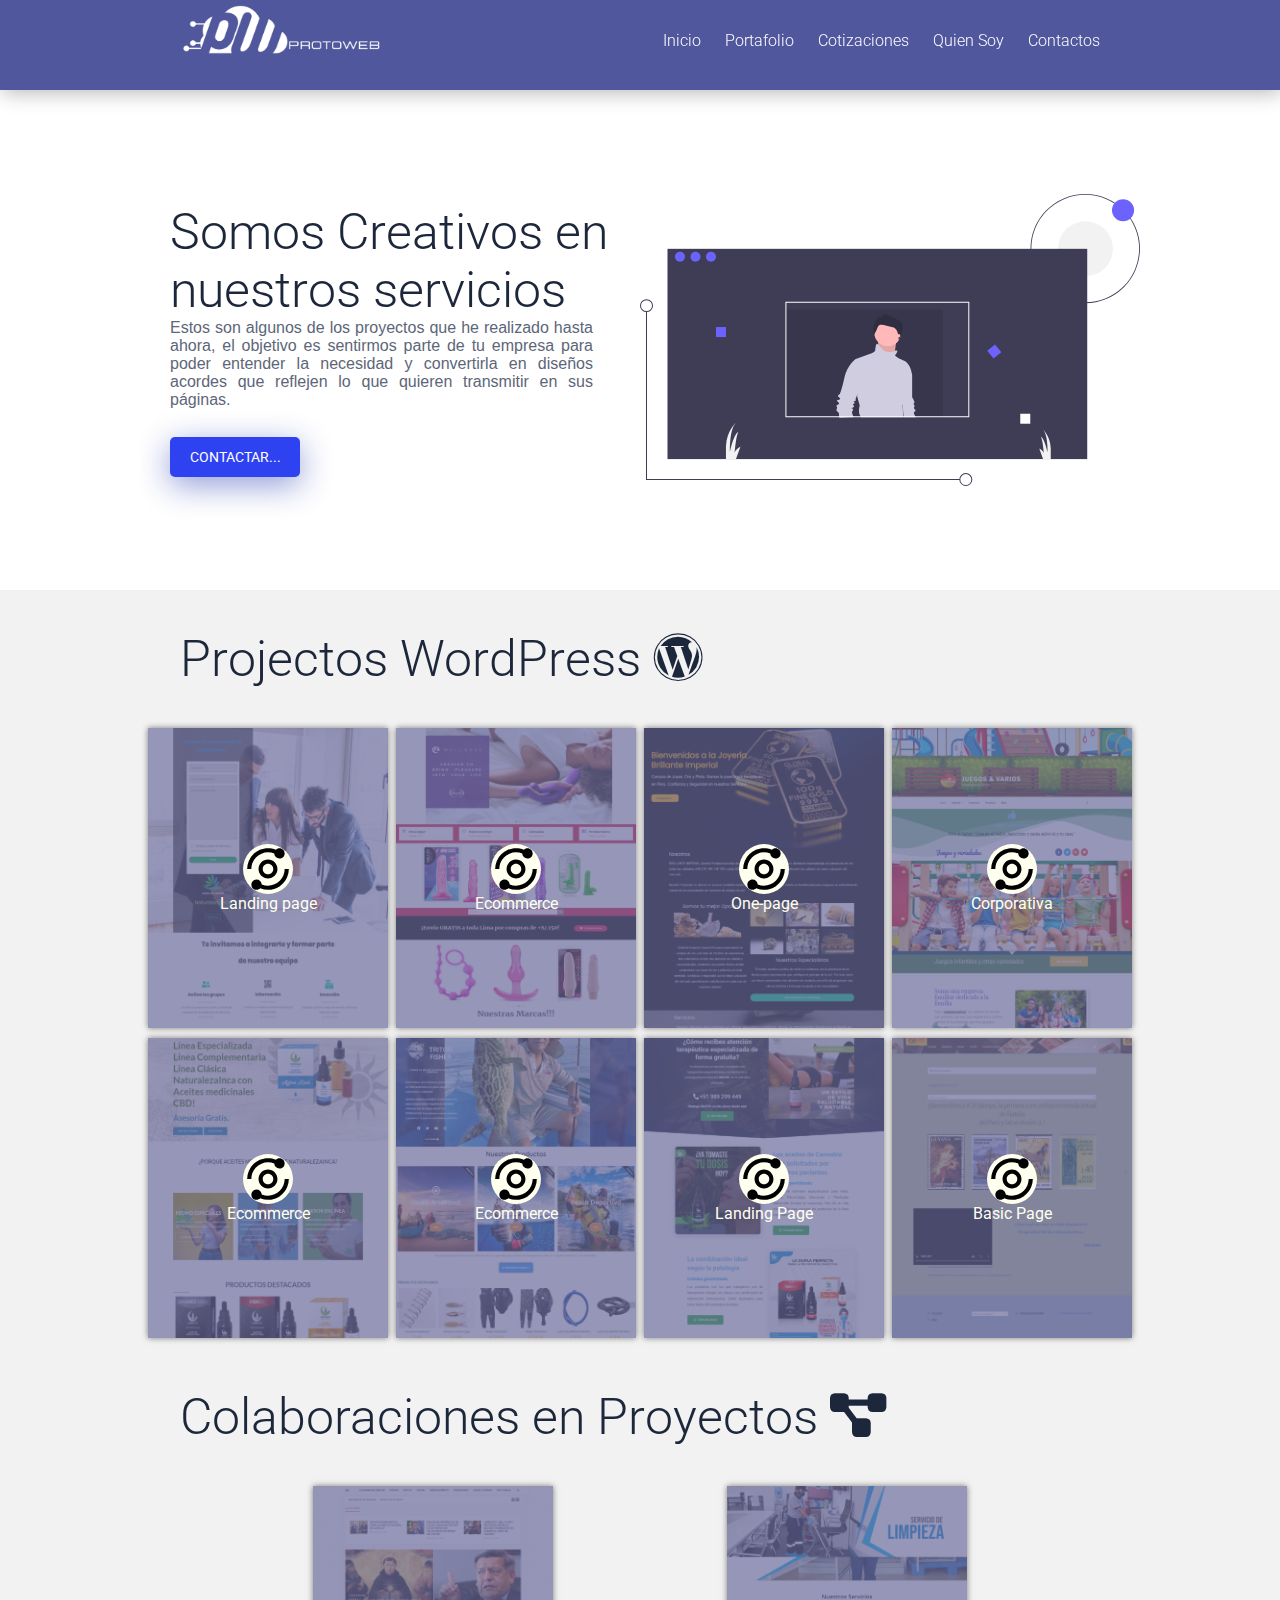
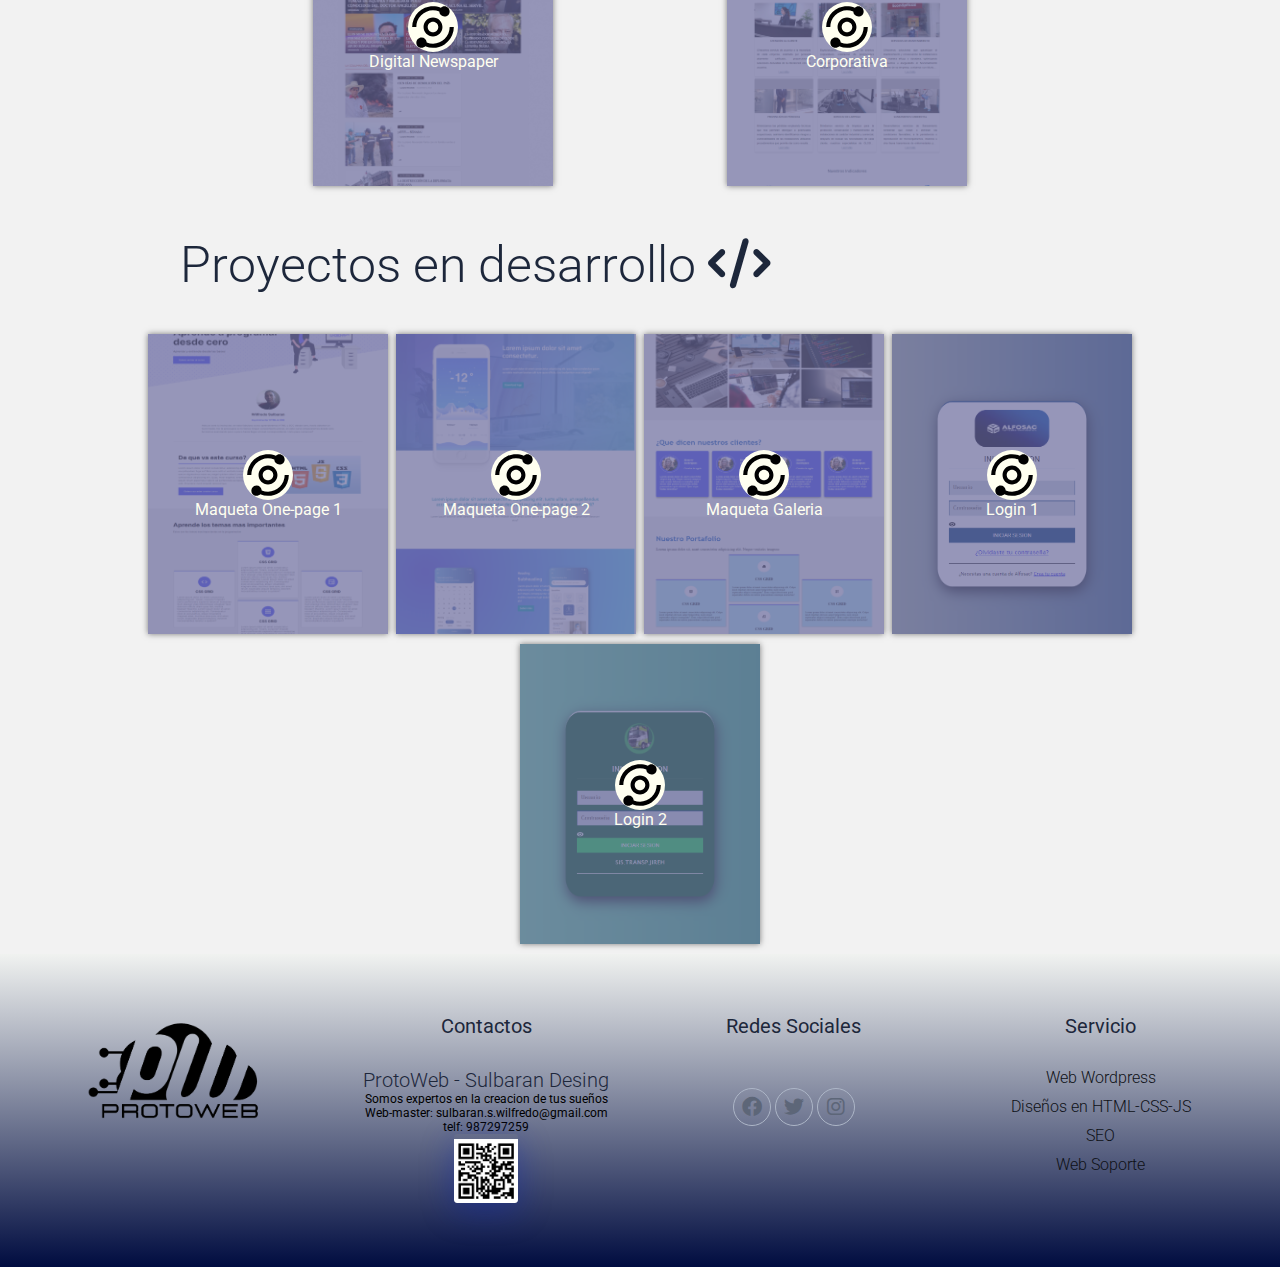
<file: Portafolio.html>
<!DOCTYPE html>
<html lang="en">
<head>
    <meta charset="UTF-8">
    <meta http-equiv="X-UA-Compatible" content="IE=edge">
    <meta name="viewport" content="width=device-width, initial-scale=1.0">
    <link rel="stylesheet" href="css/stylos.css">
    <link rel="preconnect" href="https://fonts.googleapis.com">
    <link rel="preconnect" href="https://fonts.gstatic.com" crossorigin>
    <link href="https://fonts.googleapis.com/css2?family=Open+Sans:wght@300;400;700&family=Roboto:wght@100;300;400;700&display=swap" rel="stylesheet">
    <link rel="stylesheet" href="https://cdnjs.cloudflare.com/ajax/libs/font-awesome/6.0.0-beta2/css/all.min.css">
    <link href="https://unpkg.com/aos@2.3.1/dist/aos.css" rel="stylesheet">
    <title>Sulbaran-Desig</title>
</head>
<body>
<header>
    <nav>
        <section class="contenedor nav">
            <div class="logo">
                <img src="img/Logo-menu.png" alt="">
            </div>
            <div class="enlaces-header">
                <a href="index.html">Inicio</a>
                <a href="Portafolio.html">Portafolio</a>
                <a href="Cotizaciones.html">Cotizaciones</a>
                <a href="Quiensoy.html">Quien Soy</a>
                <a href="Contacto.html">Contactos</a>
             </div>
             <div class="hamburguesa">
                 <img src="img/menu.svg" alt="">
             </div>
        </section>
    </nav>
    <div class="contenedor">
        <section class="contenido-header">
            <section class="texto-header">
                <h1>Somos Creativos en nuestros servicios</h1>
                <p>Estos son algunos de los proyectos que he realizado hasta ahora, el objetivo es sentirmos parte de tu empresa para poder entender la necesidad y convertirla en diseños acordes que reflejen lo que quieren transmitir en sus páginas.</p>
                <a href="#">Contactar...</a>
            </section>
            <img src="img/portafolio.svg" alt="" class="cont_img">
        </section>
    </div>
</header>
<section class="portafolio">
    <div class="contenedor">
        <h2 class="titulo" id="wordpress"> Projectos WordPress <i class="fab fa-wordpress"></i></h2>
        <div class="galeria-port">
            <div class="imagen-port">
               <a href="https://emprendedores.naturalezainca.com/" target="_blank"> <img src="img/emprendedores-naturalezaincapng.png" alt="1" ></a>
                <div class="hover-galeria">
                    <img src="img/analyse.svg" alt="" >
                    <p>Landing page</p>
                </div>
            </div>
            <div class="imagen-port">
                <a href="https://dulcebombom.com/" target="_blank"><img src="img/dulcebombom.png" alt="2"></a>
                <div class="hover-galeria">
                    <img src="img/analyse.svg" alt="">
                    <p>Ecommerce</p>
                </div>
            </div>
            <div class="imagen-port">
                <a href="https://joyeriabrillanteimperial.com/" target="_blank"><img src="img/joyeriabrillanteimperial.png" alt="3"></a>
                <div class="hover-galeria">
                    <img src="img/analyse.svg" alt="">
                    <p>One-page</p>
                </div>
            </div>
            <div class="imagen-port">
                <a href="https://juegosyvarios.com/" target="_blank"><img src="img/juegosyvarios.png" alt="4"></a>
                <div class="hover-galeria">
                    <img src="img/analyse.svg" alt="">
                    <p>Corporativa</p>
                </div>
            </div>
            <div class="imagen-port">
                <a href="https://naturalezainca.com/" target="_blank"><img src="img/naturalezainca.png" alt="5"></a>
                <div class="hover-galeria">
                    <img src="img/analyse.svg" alt="">
                    <p>Ecommerce</p>
                </div>
            </div>
            <div class="imagen-port">
                <a href="https://tritonfisher.com/" target="_blank"><img src="img/tritonfisher.png" alt="6"></a>
                <div class="hover-galeria">
                    <img src="img/analyse.svg" alt="">
                    <p>Ecommerce</p>
                </div>
            </div>
            <div class="imagen-port">
                <a href="https://especialistas.greenmedicalperu.com/" target="_blank"><img src="img/especialistas-greenmedicalperupng.png" alt="7"></a>
                <div class="hover-galeria">
                    <img src="img/analyse.svg" alt="">
                    <p>Landing Page</p>
                    
                </div>
            </div>
            <div class="imagen-port">
               <a href="https://yciistamps.com/" target="_blank"> <img src="img/yciistamps.png" alt="8"></a>
                <div class="hover-galeria">
                    <img src="img/analyse.svg" alt="">
                    <p>Basic Page</p>
                </div>
            </div>
        </div>
    </div>
</section>

<!--segunda seccion de la galeria-->
<section class="portafolio">
    <div class="contenedor">
        <h2 class="titulo"> Colaboraciones en Proyectos <i class="fas fa-project-diagram"></i></h2>
        <div class="galeria-port">
            <div class="imagen-port">
                <a href="https://www.laabeja.pe/" target="_blank"><img src="img/laabeja-pe.png" alt="1"></a>
                <div class="hover-galeria">
                    <img src="img/analyse.svg" alt="">
                    <p>Digital Newspaper</p>
                </div>
            </div>
            <div class="imagen-port">
                <a href="https://globalservices.com.pe/" target="_blank"><img src="img/globalservices-pe.png" alt="2"></a>
                <div class="hover-galeria">
                    <img src="img/analyse.svg" alt="">
                    <p>Corporativa</p>
                </div>
            </div>
</section>
  <!--Tercera seccion seccion de la galeria-->
  <section class="portafolio">
    <div class="contenedor">
        <h2 class="titulo" id="proyectos"> Proyectos en desarrollo <i class="fas fa-code"></i></h2>
        <div class="galeria-port">
            <div class="imagen-port">
                <img src="img/Proyectos-en-HTML-y-CSS-Modelo-1-index-html-2021-11-07-13_04_02.png" alt="1">
                <div class="hover-galeria">
                    <img src="img/analyse.svg" alt="">
                    <p>Maqueta One-page 1</p>
                </div>
            </div>
            <div class="imagen-port">
                <img src="img/Proyectos-html-y-css-Cell.png" alt="2">
                <div class="hover-galeria">
                    <img src="img/analyse.svg" alt="">
                    <p>Maqueta One-page 2</p>
                </div>
            </div>
            <div class="imagen-port">
                <img src="img/proyecto-html-y-css-model4.png" alt="2">
                <div class="hover-galeria">
                    <img src="img/analyse.svg" alt="">
                    <p>Maqueta Galeria</p>
                </div>
            </div>
            <div class="imagen-port">
                <img src="img/proyecto-login1.png" alt="2">
                <div class="hover-galeria">
                    <img src="img/analyse.svg" alt="">
                    <p>Login 1</p>
                </div>
            </div>
            <div class="imagen-port">
                <img src="img/proyecto-login2.png" alt="2">
                <div class="hover-galeria">
                    <img src="img/analyse.svg" alt="">
                    <p>Login 2</p>
                </div>
            </div>

</section>




       
  

 <footer>
     <div class="partfooter">
        <img src="img/logo-protoweb-footer.png" alt="">
     </div>

     

    <div class="partfooter">
        <h4>Contactos</h4>
        <div class="contact-us">
            <h2 class="brand">ProtoWeb - Sulbaran Desing</h2>
            <p>Somos expertos en la creacion de tus sueños</p>
            <p>Web-master: sulbaran.s.wilfredo@gmail.com </p>
            <p>telf: 987297259</p>
            <img src="img/qr.png" alt="">
        </div>
    </div>

    <div class="partfooter">
        <h4>Redes Sociales</h4>
            <div class="social-media">
                <i class="fab fa-facebook"></i>
                <i class="fab fa-twitter"></i>
                <i class="fab fa-instagram"></i>
            </div>
            
    </div>

    <div class="partfooter">
        <h4>Servicio</h4>
        <a href="#">Web Wordpress</a>
        <a href="#">Diseños en HTML-CSS-JS</a>
        <a href="#">SEO</a>
        <a href="#">Web Soporte</a>
    </div>
    
</footer>
    <script src="https://unpkg.com/aos@2.3.1/dist/aos.js"></script>
    <script src="js/main.js"></script>
</body>
</html>
</file>
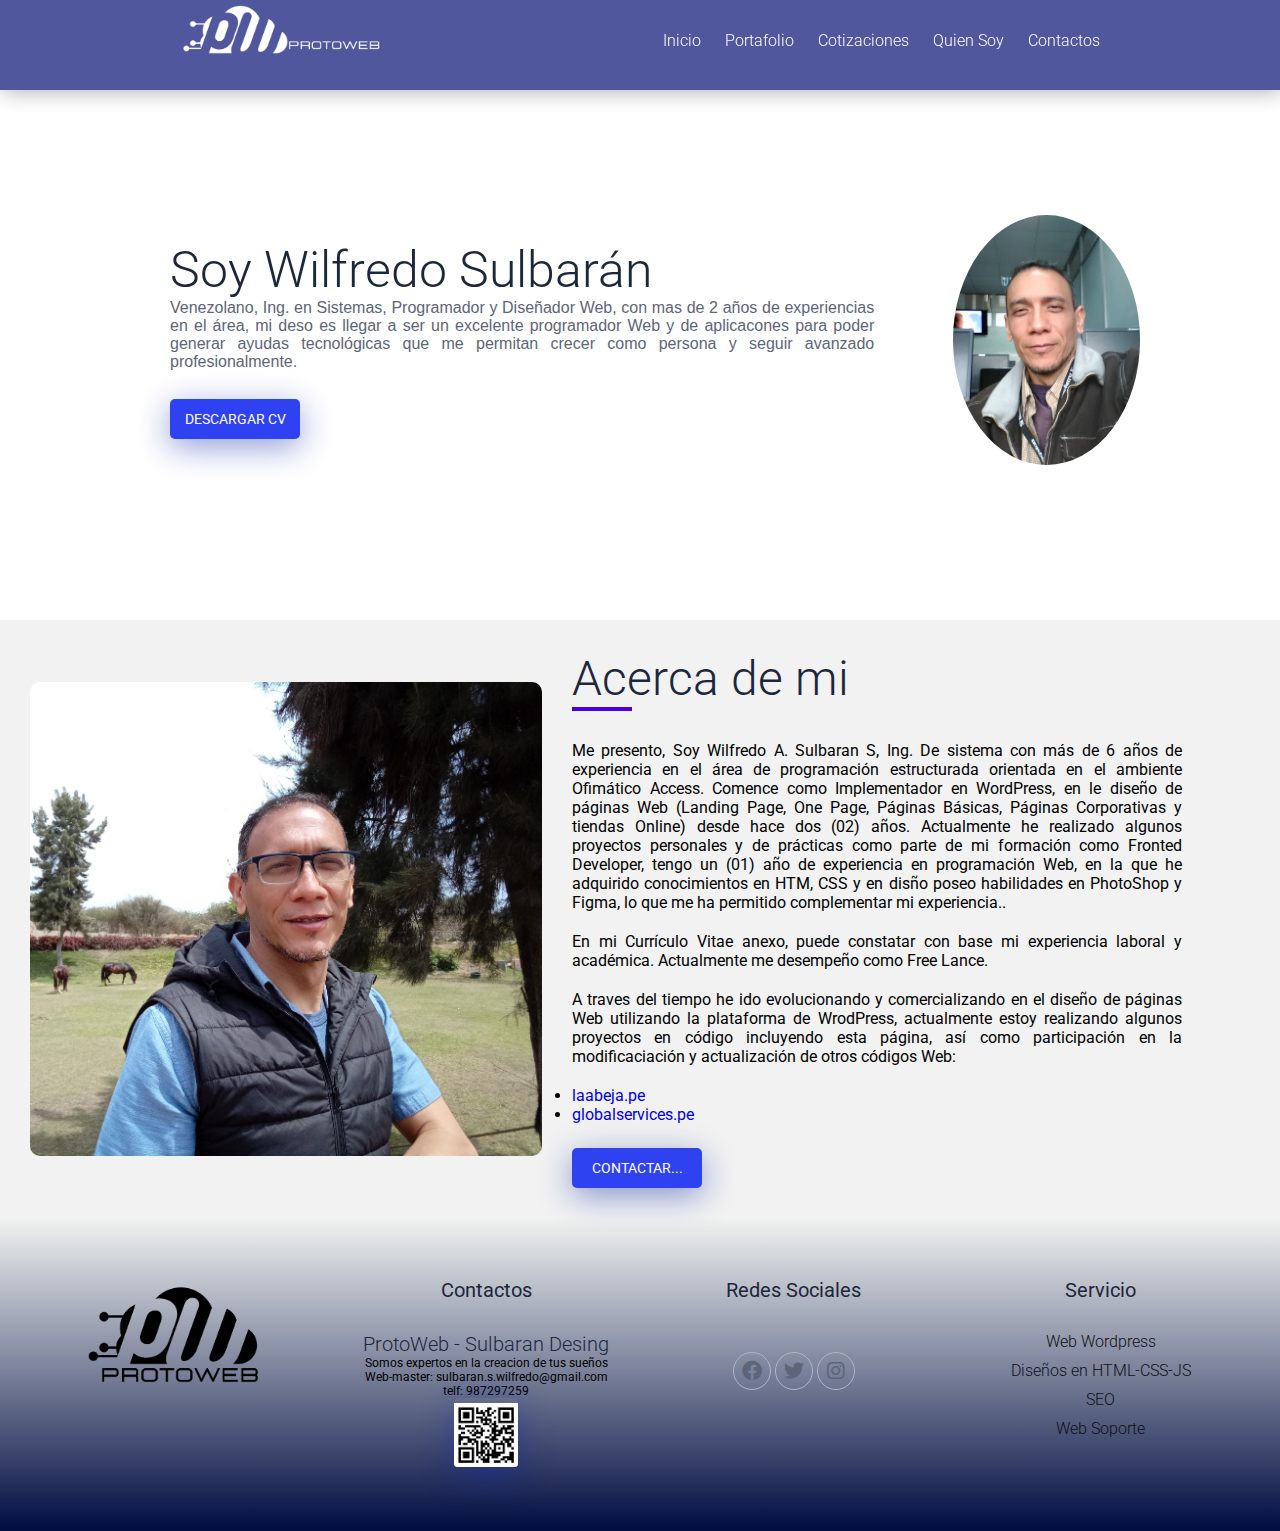
<file: Quiensoy.html>
<!DOCTYPE html>
<html lang="es">
    <head>
        <meta charset="UTF-8">
        <meta http-equiv="X-UA-Compatible" content="IE=edge">
        <meta name="viewport" content="width=device-width, initial-scale=1.0">
        <link rel="stylesheet" href="css/stylos.css">
        <link rel="preconnect" href="https://fonts.googleapis.com">
        <link rel="preconnect" href="https://fonts.gstatic.com" crossorigin>
        <link href="https://fonts.googleapis.com/css2?family=Open+Sans:wght@300;400;700&family=Roboto:wght@100;300;400;700&display=swap" rel="stylesheet">
        <link rel="stylesheet" href="https://cdnjs.cloudflare.com/ajax/libs/font-awesome/6.0.0-beta2/css/all.min.css">
        <link href="https://unpkg.com/aos@2.3.1/dist/aos.css" rel="stylesheet">
        <link rel="shortcut icon" href="img/PROTOWEB.png" type="image/x-icon">
        <title>Sulbaran-Desig</title>
    </head>

<body>
    <header>
        <nav>
            <section class="contenedor nav">
                <div class="logo">
                    <img src="img/Logo-menu.png" alt="">
                </div>
                <div class="enlaces-header">
                    <a href="index.html">Inicio</a>
                    <a href="Portafolio.html">Portafolio</a>
                    <a href="Cotizaciones.html">Cotizaciones</a>
                    <a href="Quiensoy.html">Quien Soy</a>
                    <a href="Contacto.html">Contactos</a>
                 </div>
                 <div class="hamburguesa">
                     <img src="img/menu.svg" alt="">
                 </div>
            </section>
        </nav>
        <div class="contenedor">
            <section class="contenido-header">
                <section class="texto-header">
                    <h1>Soy Wilfredo Sulbarán</h1>
                    <p>Venezolano, Ing. en Sistemas, Programador y Diseñador Web, con mas de 2 años de experiencias en el área, mi deso es llegar a ser un excelente programador Web y de aplicacones para poder generar ayudas tecnológicas que me permitan crecer como persona y seguir avanzado profesionalmente.</p>
                    <a  download href="img/CV - Sulbaran Wilfredo.pdf" >Descargar CV</a>
                </section>
                <img src="img/Wilfredo_Sulbaran.jpg" alt="Wilfredo Sulbaran" class="wil">
            </section>
        </div>
    </header>
    <section class="about-wil">
        <div class="about" >
            <img src="img/Acercademi.jpg" alt="" data-aos="zoom-out-right" data-aos-duration="3000">
            <div class="about-info">
                <h2 class="about-titulo">Acerca de mi</h2>
                <div class="divisor"></div>
                <p>Me presento, Soy Wilfredo A. Sulbaran S, Ing. De sistema con más de 6 años de experiencia en el área de programación estructurada orientada en el ambiente Ofimático Access. Comence como Implementador en WordPress, en le diseño de páginas Web (Landing Page, One Page, Páginas Básicas, Páginas Corporativas y tiendas Online) desde hace dos (02) años. Actualmente he realizado algunos proyectos personales y de prácticas como parte de mi formación como Fronted Developer, tengo un (01) año de experiencia en programación Web, en la que he adquirido conocimientos en HTM, CSS y en disño poseo habilidades en PhotoShop y Figma, lo que me ha permitido complementar mi experiencia..</p>
                <p>En mi Currículo Vitae anexo, puede constatar con base mi experiencia laboral y académica.
                    Actualmente me desempeño como Free Lance.</p>
                <p>A traves del tiempo he ido evolucionando y comercializando en el diseño de páginas Web utilizando la plataforma de WrodPress, actualmente estoy realizando algunos proyectos en código incluyendo esta página, así como participación en la modificaciación y actualización de otros códigos Web:</p>
                <ul>
                    <li><a href="https://www.laabeja.pe/">laabeja.pe</a></li>
                    <li><a href="https://globalservices.com.pe/">globalservices.pe</a></li>
                </ul>
                        
                <a href="https://wa.link/ud7v7k " target="_blank"  class="btn">Contactar...</a>
            </div>
        </div>
    </section>
    <footer>
        <div class="partfooter">
           <img src="img/logo-protoweb-footer.png" alt="">
        </div>
   
        
   
       <div class="partfooter">
           <h4>Contactos</h4>
           <div class="contact-us">
               <h2 class="brand">ProtoWeb - Sulbaran Desing</h2>
               <p>Somos expertos en la creacion de tus sueños</p>
               <p>Web-master: sulbaran.s.wilfredo@gmail.com </p>
               <p>telf: 987297259</p>
               <img src="img/qr.png" alt="">
           </div>
       </div>
   
       <div class="partfooter">
           <h4>Redes Sociales</h4>
               <div class="social-media">
                   <i class="fab fa-facebook"></i>
                   <i class="fab fa-twitter"></i>
                   <i class="fab fa-instagram"></i>
               </div>
               
       </div>
   
       <div class="partfooter">
           <h4>Servicio</h4>
           <a href="#">Web Wordpress</a>
           <a href="#">Diseños en HTML-CSS-JS</a>
           <a href="#">SEO</a>
           <a href="#">Web Soporte</a>
       </div>
       
   </footer>
       <script src="https://unpkg.com/aos@2.3.1/dist/aos.js"></script>
       <script src="js/main.js"></script>
    
</body>
</html>
</file>
<file: css/stylos.css>
*{
    padding: 0;
    margin: 0;
    box-sizing: border-box;
}
body{
    font-family: 'Roboto', 'sans-serif';
}
h1, h2, h3, h4, h5, h6{
    color: #1d273b;
    font-weight: 300;
}

.contenedor{
    width: 90%;
    max-width: 1000px;
    margin: auto;
    overflow: hidden;
    
}

.contenedor .contenido-header img{
    width: 50%;
}

.contenedor1{
    width: 90%;
    max-width: 1000px;
    margin: auto;
    overflow: hidden;
    padding: 60px 0;
    
}

h1{
    font-size: 50px;

}

h2{
    font-size: 50px;
}

/*header*/

header::before{
    content:"";
    display: block;
    margin-bottom: 90px;
}

nav{
    
    width: 100%;
    height: 90PX;
    background: #1b2580c4;
    border-bottom: 2px solid transparent;
    box-shadow: 2px 2px 20px 0 rgba(0, 0, 0, .3);
    position: fixed;
    top: 0;
    z-index: 100;
    transition: ease-in-out 0.5s;

}
.nav .enlaces-header a:hover{   
   border-bottom: solid 3px #4fc3d8;
   transition: 0.3s;
   
}
.nav{
   
    display: flex;
    justify-content: space-between;
    height: 80px;
    width: 100%;
    align-items: center;
    padding: 0 40px;
}

.nav .logo{
    height: 90px;
}
.nav .logo img{
    padding-top: 10px;
    height: 70%;
}

.enlaces-header{
    font-weight: 300;
    transition: ease-in-out 0.5s;
}
.nav .enlaces-header a{
    color: #fefeff;
    text-decoration: none;
    margin-left: 20px;
    
}

.hamburguesa{
    width: 80px;
    height: 80px;
    display: none;
    text-align: center;
    background: transparent; 
    z-index: 100;
    cursor: pointer;
    transition: color 0.5s ease-in;
}
.hamburguesa img{
    font-size: 25px;
    line-height: 80px;
}
.contenido-header{
    width: 100%;
    height: 500px;
    display: flex;
    justify-content: space-between;
    align-items: center;
}
.contenido-header>img{
    width: 450px;
    animation: ease-in zoonindown 1s;
}

/*crear animacion para la imagen del header*/
@keyframes zoonindown{
    0%{
        transform: scale(0);
    }100%{
        transform: scale(1);
    }
}

.texto-header{
    margin: 0 0 0 30px;
}
.texto-header p{
      
    font-family:sans-serif;
    text-align: justify;
  
}
.contenido-header{
    font-weight: 100;
    margin: top 14px;
    color: #5d6678;
    
}
.contenido-header a{
    margin: 28px 0 0 0;
    width: 130px;
    display: inline-block;
    background: #2e42f1;
    text-align: center;
    color: #fff;
    padding: 12px;
    text-decoration: none;
    font-weight: 400;
    text-transform: uppercase;
    font-size: 14px;
    border-radius: 5px;
    box-shadow: 00px 8px 32px rgba(14, 37, 168, 0.46);
}
.titulo{
    font-size: 50px;
    margin-bottom: 20px;
}

.about-service{
    background: #F0F2F0;  /* fallback for old browsers */
    background: -webkit-linear-gradient(to top, #000C40, #F0F2F0);  /* Chrome 10-25, Safari 5.1-6 */
    background: linear-gradient(to top, #374066, #F0F2F0); /* W3C, IE 10+/ Edge, Firefox 16+, Chrome 26+, Opera 12+, Safari 7+ */
    
}
.contenedor-articulo{
    display: flex;
    flex-wrap: wrap;
    margin-top: 60px;
    justify-content: space-around;
}

.articulo{
    width: 29%;
    background: #fff;
    margin-bottom: 30px;
    border-radius: 10px;
    padding: 45px 30px 60px 30px;
    transition: 0.5s;
}
.articulo:hover{
    box-shadow: 0 4px 10px rgba(17, 29, 48, .26);
}
.articulo>i{
   font-size: 30px;
   color:#fff;
   background: #2e42f1;
   display: inline-block;
   width: 70px;
   height: 70px;
   text-align: center;
   padding-top: 20px;
   border-radius: 50px;
   box-shadow: 0 8px 32px rgba(14, 37, 168, 0.46);
}
.articulo>h3{
    font-size: 23px;
    margin-top: 30px;

}
.articulo>p{
    font-weight: 300;
    color: #5d6678;
    margin-top: 15px;
    padding-bottom: 15px;
    
}
.articulo>a{
    color: #5d6678;
    font-weight: 400;
    text-decoration: none;
}
.articulo>a:hover{
    color: #2e42f1;
    transition: 5s;
}

/*Question*/

.questions{
   
    height: 600px;
    display: flex;
    justify-content: space-between;
    align-items: center;
}
.questions>img{
    width: 550px;
    animation: ease-in animat 1s
}
.texto-questions{
    margin: 0 0 0 30px;
}
.texto-questions p{
    font-weight: 100;
    margin-top: 14px;
    color: #5d6678;
    text-align: justify;
}
.texto-questions a{
    margin: 28px 0 0 0;
    width: 130px;
    display: inline-block;
    background: #2e42f1;
    text-align: center;
    color: #fff;
    padding: 12px;
    text-decoration: none;
    font-weight: 400;
    text-transform: uppercase;
    font-size: 14px;
    border-radius: 5px;
    box-shadow: 00px 8px 32px rgba(14, 37, 168, 0.46);
}
.results{
    background:#2e42f1;
    padding-top: 30px;

}
.conten-results{
    display: flex;
    justify-content: space-evenly;
}
.numbers{
    width: 60%;
    display: flex;
    flex-wrap: wrap;
    justify-content: space-evenly;
}
.numbers .number{
    width: 45%;
    background: rgba(255, 255, 255, .2);
    color: #fff;
    border-radius: 10px;
    padding: 40px 35px;
    margin-bottom: 20px;
}
.numbers .number h4{
    color: #fff;
    font-size: 30px;
    font-weight: 500;
    margin-bottom: 20px;
}
.numbers .number p{
    color: #f2f5fc;
    font-weight: 300;
    text-align: center;
}
.results-text{
    width: 37%;
}
.results-text h4{
    color: #fff;
    font-size: 40px;
}
.results-text p{
    color: #fff;
    font-weight: 300;
    margin: 20px 0;
    text-align: justify;
}
.results-text a{
    color: #fff;
    text-decoration: none;
    display: inline-block;
    border: 1px solid #fff;
    padding: 10px 0;
    width: 120px;
    text-align: center;
    border-radius: 5px;
}

/*servicios*/

.services{
display: flex;
justify-content: space-between;
}
.services>img{
    width: 450px;
}
.box-skills{
    margin: 30px 30px 0 0;
}
.box-skills h4{
    font-size: 24px;
    background: #f2f2f2;
    width: 350px;
    border-radius: 6px;
    padding: 10px 0 10px 15px;
    margin-bottom: 10px;
}
.box-skills i{
    color: #2e42f1;
    font-size: 20px;
    padding: 10px;
}

/*Galeria 1era seccion*/

.portafolio{
    background: #f2f2f2;

}
.portafolio .titulo{
    padding: 0px;
    margin: 20px;
    font-size: 50px;
    padding: 20px;

}
.galeria-port{
    display: flex;
    justify-content: space-evenly;
    flex-wrap: wrap;
    margin-top: 20px;
}
.imagen-port{
    width: 24%;
    margin-bottom: 10px;
    height: 300px;
    overflow: hidden;
    position: relative;
    cursor: pointer;
    align-items: center;
    box-shadow: 0 0 6px rgba(0, 0, 0, .5);
}
.imagen-port>a>img{
    width:100%;
    height: 100%;
    object-fit: cover;
    display: block;
}

.imagen-port>img{
    width:100%;
    height: 100%;
    object-fit: cover;
    display: block;
}

.hover-galeria{
    position: absolute;
    width: 100%;
    height: 100%;
    top: 0;
    transform: scale(1);
    background: hsla(240, 20%, 51%, 0.7);
    transition: transform 0.5s;
    display: flex;
    align-items: center;
    justify-content: center;
    flex-direction: column;
}
.hover-galeria img{
    width: 50px;
    background-color: ivory;
    border-radius: 50%;
}
.hover-galeria p{
    color: ivory;
}
.imagen-port:hover .hover-galeria{   
    transform: scale(0);
}
/*Pagina cotizaciones*/

.questions contenedor{
    background: burlywood;
}

.list-basic{
    padding-top: 10px;
}
.articulo .costo-basic{
    
    color: #f06a1c;
    font-size: 30px;
    font-weight: 400;

}

.articulo a{
    margin: 28px 0 0 0;
    width: 130px;
    display: inline-block;
    background: #2e42f1;
    text-align: center;
    color: #fff;
    padding: 12px;
    text-decoration: none;
    font-weight: 400;
    text-transform: uppercase;
    font-size: 14px;
    border-radius: 5px;
    box-shadow: 00px 8px 32px rgba(14, 37, 168, 0.46);
    align-items: center;
    
}
.contenedor-articulo .articulo .art-conten{
    color: #2c313a;
    font-family:sans-serif;
    font-size: 15px;
}
.texto-questions p{
    
    font-family:sans-serif;

}

.texto-questions .costo-basic{
    color: #f06a1c;
    font-size: 30px;
    font-weight: 400;

}

.list-basic i{
    margin-bottom: 10px;
    color: #2e42f1;
}

/*Quien soy*/

.contenido-header .wil{
    width: 50%;
    height:50%;
    border-radius: 50%;
    object-fit: cover;
    object-position:center;
}
.contenido-header p{
    width: 90%;
    text-align: justify;
}

.about-wil{
    margin-top: 30px;
    padding: 30px;
    background:#f2f2f2;
}
.about{
    display: grid;
    grid-template-columns: repeat(10, 1fr);
    width: 100vw;
    align-items: center;
}

.about img{
    width: 100%;
    grid-column: 1/5;
    border-radius: 10px;
    

    
}

.about-info{
    grid-column: 5/10;
    padding-left: 30px;
    
}

.about-info h2{
    font-size: 3em;
}

.divisor{
    height: 4px;
    width: 60px;
    background: #4A00E0;
    margin-bottom: 30px;
}

.about-info p{
    margin-bottom: 20px;
    text-align: justify;
}

.about-info .btn{
    margin: 24px 0 0 0;
    width: 130px;
    display: inline-block;
    background: #2e42f1;
    text-align: center;
    color: #fff;
    padding: 12px;
    text-decoration: none;
    font-weight: 400;
    text-transform: uppercase;
    font-size: 14px;
    border-radius: 5px;
    box-shadow: 00px 8px 32px rgba(14, 37, 168, 0.46);
    align-items: center;
}

.about-info a{
    text-decoration: none;
}

/*Contactos*/

.email-contact{
    text-align: center;

}

.titulo-contac{
    font-size: 30px;
   

}

.copy_section{
    margin: 20px;
    font-size: 20px;
    color: #4A00E0;
    font-weight: 300;
    text-align: center;
}

.check{
    display: flex;
    justify-content: space-evenly;
    flex-wrap: wrap;
    margin: 0 auto;
    padding-bottom: 30px;
}

.check_item{
    width: 30%;
    padding-right: 10px;
    border-right: 2px solid black;
}

#check_Icon{
    font-size: 40px;
    padding-bottom: 10px;
}

.check_number{
    font-weight:700;
    color: blue;
    font-size: 30px;
}

.check_copy{
    font-weight: 300;
}

.newletter{
    width: 60%;
    margin: 0 auto;
    margin-top: 40px;
    height: auto;
    position: relative;
    border-radius: 6px;
    padding-bottom: 20px;
}

.newletter_input{
    width: 60%;
    height: 60%;
    padding: 22px 10px;
    outline: none;
    border-radius: 6px;
    border: 1px solid black;
   
}

.newletter_submit{
    position: absolute;
    right: 165px;
    top: 63%;
    height: 23%;
    background: rgb(19, 17, 17);
    color: white;
    padding: 0 15px;
    border: none;
    border-radius: 6px;
    font-weight: 700;
    cursor: pointer;
    
}

/*servicios*/
.contenedor-servicio{
    display: flex;
    justify-content: space-evenly;
    align-items:flex-start;
    flex-wrap: wrap;

}
.contenedor-servicio img{
    width: 40%;
    padding-top:30px;
}

.checklist-servicio{
    width: 60%;
    margin-top: 20px;
    
}
.checklist-servicio p{
    text-align: justify;
    font-family:sans-serif;
    font-weight: 100;
    color:#5d6678;
}

.service{
    margin-bottom: 20px;
}


.n-service{
    margin-bottom: 7px;
    color:#9f8ad0 ;
}
/*.number{
    display: inline-block;
    background-image: linear-gradient(to top, #30cfd0 0%, #330867 100%);
    width: 30px;
    height: 30px;
    color: #fff;
    text-align: center;
    border-radius: 50%;
    font-weight: 700;
    line-height: 30px;
    margin-right: 5px;

}*/



/*footer*/

footer{
    background: #F0F2F0;  /* fallback for old browsers */
background: -webkit-linear-gradient(to top, #000C40, #F0F2F0);  /* Chrome 10-25, Safari 5.1-6 */
background: linear-gradient(to top, #000C40, #F0F2F0); /* W3C, IE 10+/ Edge, Firefox 16+, Chrome 26+, Opera 12+, Safari 7+ */

    padding: 60px 0;
    overflow: hidden;
    display: flex;
    flex-wrap: wrap;
    justify-content: space-evenly;
    margin: auto;
}
.partfooter{
    width: 20%;
    text-align: center;
}

.brand{
    font-size: 20px;
}
.contact-us p{
    font-size: 12px;
}

.partfooter h4{
    color: #1d273b;
    font-size: 20px;
    font-weight: 400;
    margin-bottom: 30px;
}
.partfooter img{
    width: 72%;
    border-radius: px;
    /*box-shadow: 00px 8px 32px rgba(14, 37, 168, 0.46);*/
}

.contact-us img{
    padding-top: 5px;
    width: 25%;
    border-radius: 5%;
    box-shadow: 00px 8px 32px rgba(14, 37, 168, 0.46);
}

.partfooter a{
    display: block;
    text-decoration: none;
    color: #0e1116;
    font-weight: 300;
    transition: color .3s ease-in-out;
    margin-bottom: 10px;
}
.partfooter a:hover{
    color: #2e42f1;
}

.social-media i{
    font-size: 20px;
    display: inline-block;
    color: #5d6678;
    border: 1px solid #adb6c7;
    border-radius: 50%;
    width: 38px;
    height: 38px;
    line-height: 36px;
    cursor: pointer;
    margin-top: 20px;
    text-align: center;
    transition: all ease-in-out .3s;
    margin-right: px;

}
.social-media i:hover{
    background-color:#505dd8;
    border-color: #0d0a8b;
    color: #fff;
}

/*reponsive*/

@media screen and (max-width:800px) {
.titulo{
    font-size: 45px;
}


.contenido-header{
    flex-direction: column;
    justify-content: space-evenly;
    height: 720px;
}
.contenido-header>img{
    width: 400px;
}
    
.textos-header{
    margin: 0;
}

.articulo{
    width: 45%;
}

.questions{
    height: 720px;
    justify-content: space-evenly;
    flex-direction: column;
}
.questions>img{
    width: 400px;
}

.conten-results{
    flex-direction: column-reverse;
}
.results-text>a{
    margin-bottom: 60px;
}
.numbers{
    width: 100%;
    justify-content: space-between;
}
.results-text{
    width: 100%;
}

.services{
    flex-direction: column;
    align-items: center;
}
.box-skills{
    margin: 20 0px 40px 0;
}
.box-skills h4{
    width: 500px;
}
.services>img{
    width: 400px;
}

.partfooter{
    justify-content: space-evenly;
}
.partfooter{
    width: 40%;
    margin-bottom: 40px;
}

.newletter_input{
    width: 103%;
    height: 60%;
    padding: 22px 10px;
    outline: none;
    border-radius: 6px;
    border: 1px solid black;
   
}

.newletter_submit{
    position: absolute;
    right: -7px;
    top: 71%;
    height: 20%;
    background: rgb(19, 17, 17);
    color: white;
    padding: 0 15px;
    border: none;
    border-radius: 6px;
    font-weight: 700;
    cursor: pointer;
    
}


}
@media screen and (max-width:600px){
    .titulo{
        font-size: 35px;
    }
    h1{
        font-size: 40px;
    }

    .portafolio .titulo{
        font-size: 35px;
    }

    

    .contenido-header{
        height: 650px;
    }
    .nav{
        padding: 0 10px;
    }
    .contenido-header>img{
        width: 200px;
    }
    .enlaces-header{
        position: fixed;
        background: #8E2DE2;  /* fallback for old browsers */
        background: -webkit-linear-gradient(to right, #4A00E0, #8E2DE2);  /* Chrome 10-25, Safari 5.1-6 */
        background: linear-gradient(to right, #4A00E0, #8E2DE2); /* W3C, IE 10+/ Edge, Firefox 16+, Chrome 26+, Opera 12+,      Safari 7+ */
        top: 0;
        right: 0;
        width: 100%;
        height: 100vh;
        display: flex;
        align-items: center;
        flex-direction: column;
        justify-content: space-evenly;
        clip-path: circle(0.0% at 100% 0);

    }
    .nav .menudos{
        -webkit-clip-path: circle(133.8% at 100% 0);
        clip-path: circle(150.8% at 100% 0);
    }
    .nav .enlaces-header a{
        color: #fff;
    }
    .hamburguesa{
        display: block;
    }
    .articulo{
        width: 95%;
    }
    .questions{
        width: 200px;
    }
    .numbers .number{
        width: 95%;
    }
    .results-text h4{
        font-size: 35px;
    }
    .services>img{
        width: 200px;
    }
    .box-skills h4{
        width: 100%;
    }
    .partfooter{
        width: 95%;
        margin-bottom: 40px;
    }
    .partfooter img{
        width: 150px;
    }

    .imagen-port{
        width: 44%;
    }

    
}

@media screen and (max-width:400px){

    .imagen-port{
        width: 55%;
}

.questions {
    width: 90%;
    padding-top: 60px;
    padding-bottom: 20px;
    
    

}

.texto-questions{
    margin-top: 60px;
    width: 90%;
    

}

.texto-questions h2{
    font-size: 30px;
}

.contenedor .contenido-header .wil {
    width: 100%;
}

.about-wil{
    flex-direction: column;
    align-items: center;
}

.newletter_submit{
    position: absolute;
    right: 15px;
    top: 81%;
    height: 10%;
    background: rgb(19, 17, 17);
    color: white;
    padding: 0 1px;
    border: none;
    border-radius: 6px;
    font-weight: 700;
    cursor: pointer;
}

.newletter_input {
    width: 89%;
    height: 60%;
    padding: 22px 10px;
    outline: none;
    border-radius: 6px;
    border: 1px solid black;
}

}
</file>
